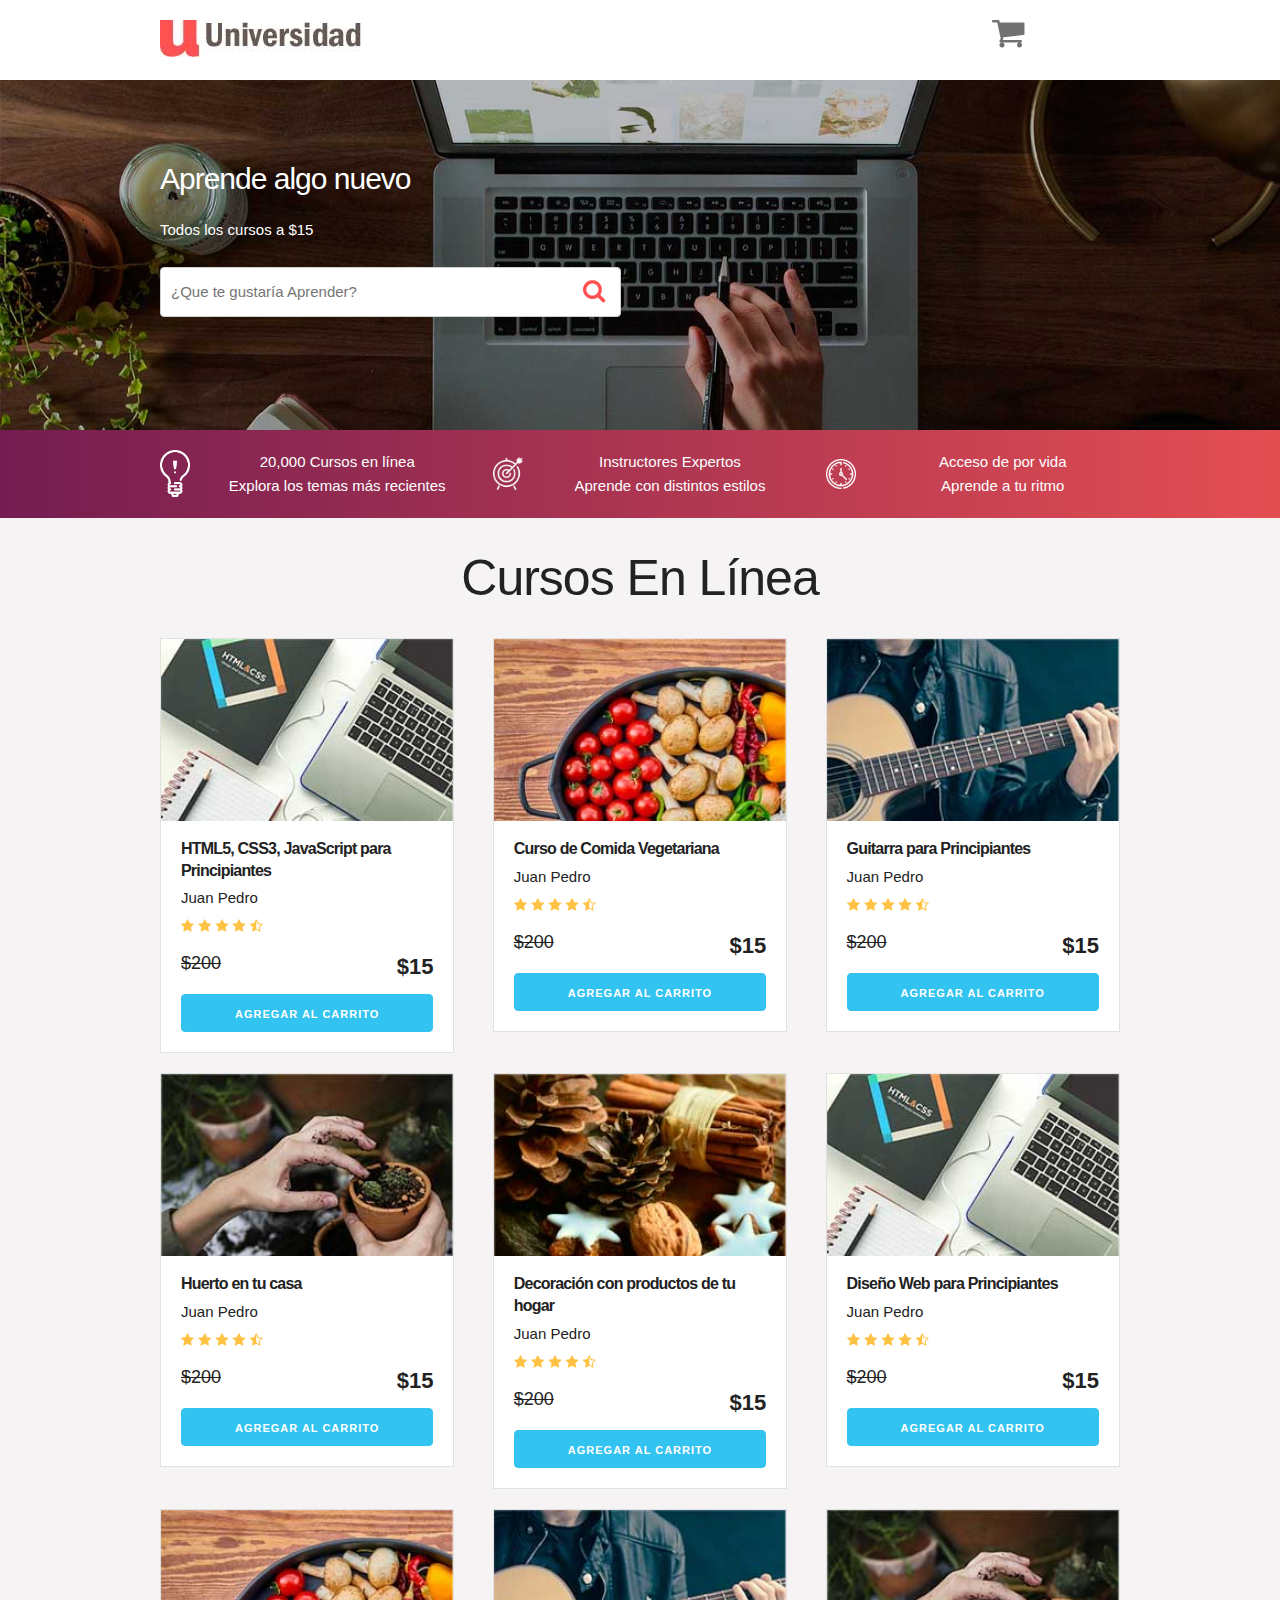
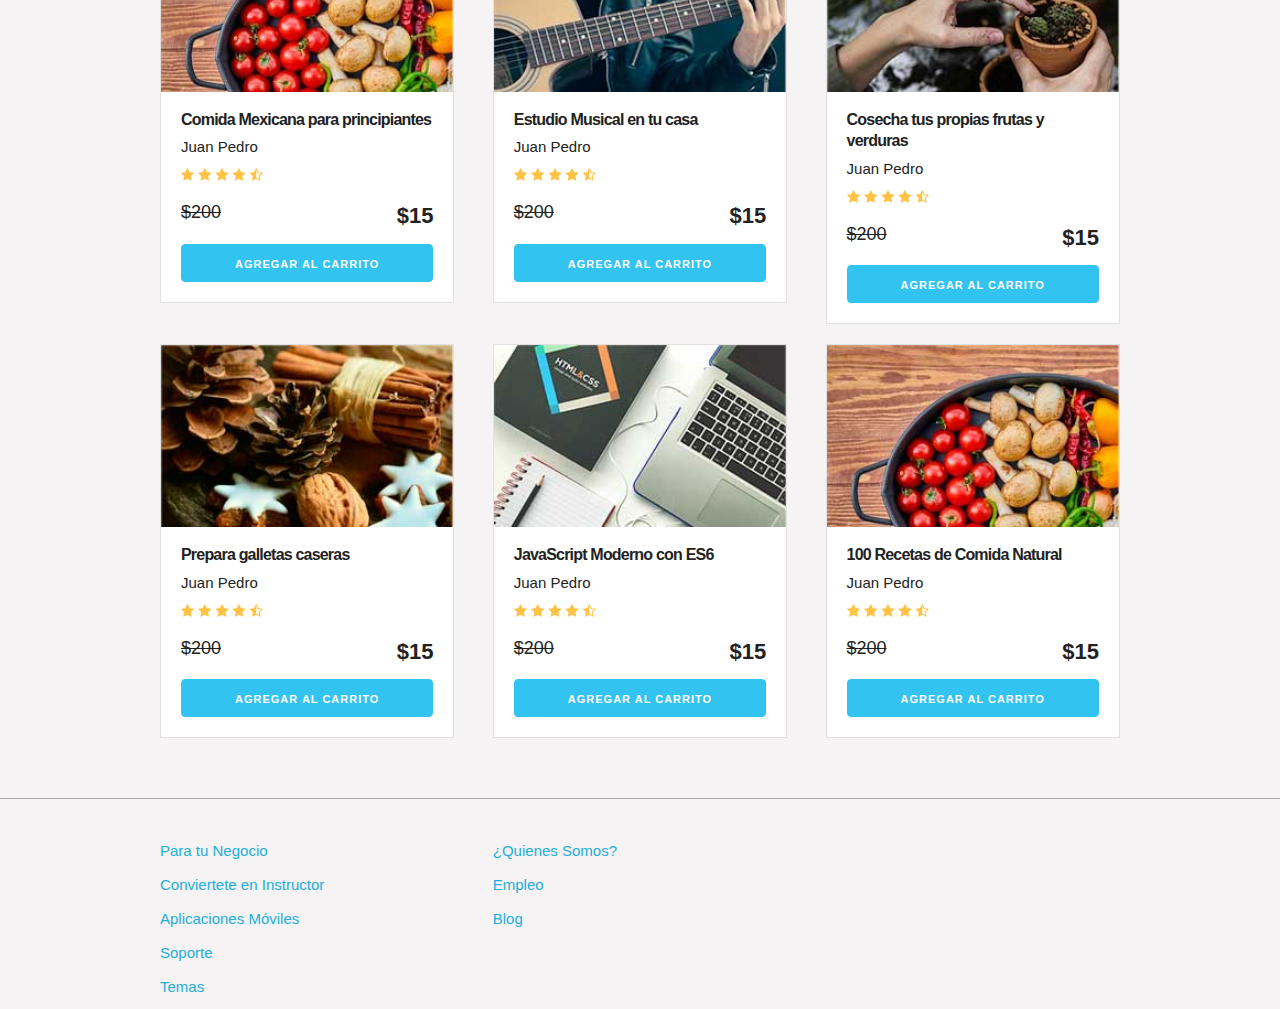
<file: 00_Practicas-Curso-Udemy/00_Proyecto-Carrito-de-Compras/index.html>
<!DOCTYPE html>
<html lang="en">
<head>
    <meta charset="UTF-8">
    <meta name="viewport" content="width=device-width, initial-scale=1.0">
    <meta http-equiv="X-UA-Compatible" content="ie=edge">
    <title>Carrito</title>
    <link rel="stylesheet" href="css/normalize.css">
    <link rel="stylesheet" href="css/skeleton.css">
    <link rel="stylesheet" href="css/custom.css">
</head>
<body>
    <header id="header" class="header">
    <div class="container">
        <div class="row">
            <div class="four columns">
                <img src="img/logo.jpg" id="logo">
            </div>
            <div class="two columns u-pull-right">
                <ul>
                    <li class="submenu">
                            <img src="img/cart.png" id="img-carrito">
                            <div id="carrito">
                                    
                                    <table id="lista-carrito" class="u-full-width">
                                        <thead>
                                            <tr>
                                                <th>Imagen</th>
                                                <th>Nombre</th>
                                                <th>Precio</th>
                                                <th>Cantidad</th>
                                                <th></th>
                                            </tr>
                                        </thead>
                                        <tbody></tbody>
                                    </table>

                                    <a href="#" id="vaciar-carrito" class="button u-full-width">Vaciar Carrito</a>
                            </div>
                    </li>
                </ul>
            </div>
        </div> 
    </div>
    </header>


    <div id="hero">
        <div class="container">
            <div class="row">
                    <div class="six columns">
                        <div class="contenido-hero">
                                <h2>Aprende algo nuevo</h2>
                                <p>Todos los cursos a $15</p>
                                <form action="#" id="busqueda" method="post" class="formulario">
                                    <input class="u-full-width" type="text" placeholder="¿Que te gustaría Aprender?" id="buscador">
                                    <input type="submit" id="submit-buscador" class="submit-buscador">
                                </form>
                        </div>
                    </div>
            </div> 
        </div>
    </div>

    <div class="barra">
        <div class="container">
            <div class="row">
                    <div class="four columns icono icono1">
                        <p>20,000 Cursos en línea <br>
                        Explora  los temas más recientes</p>
                    </div>
                    <div class="four columns icono icono2">
                        <p>Instructores Expertos <br>
                        Aprende con distintos estilos</p>
                    </div>
                    <div class="four columns icono icono3">
                        <p>Acceso de por vida <br>
                        Aprende a tu ritmo</p>
                    </div>
            </div>
        </div>

    </div>

    <div id="lista-cursos" class="container">
        <h1 id="encabezado" class="encabezado">Cursos En Línea</h1>
        <div class="row">
            <div class="four columns">
                <div class="card">
                    <img src="img/curso1.jpg" class="imagen-curso u-full-width">
                    <div class="info-card">
                        <h4>HTML5, CSS3, JavaScript para Principiantes</h4>
                        <p>Juan Pedro</p>
                        <img src="img/estrellas.png">
                        <p class="precio">$200  <span class="u-pull-right ">$15</span></p>
                        <a href="#" class="u-full-width button-primary button input agregar-carrito" data-id="1">Agregar Al Carrito</a>
                    </div>
                </div> <!--.card-->
            </div>
            <div class="four columns">
                    <div class="card">
                        <img src="img/curso2.jpg" class="imagen-curso u-full-width">
                        <div class="info-card">
                            <h4>Curso de Comida Vegetariana</h4>
                            <p>Juan Pedro</p>
                            <img src="img/estrellas.png">
                            <p class="precio">$200  <span class="u-pull-right ">$15</span></p>
                            <a href="#" class="u-full-width button-primary button input agregar-carrito" data-id="2">Agregar Al Carrito</a>
                        </div>
                    </div>
            </div>
            <div class="four columns">
                    <div class="card">
                        <img src="img/curso3.jpg" class="imagen-curso u-full-width">
                        <div class="info-card">
                            <h4>Guitarra para Principiantes</h4>
                            <p>Juan Pedro</p>
                            <img src="img/estrellas.png">
                            <p class="precio">$200  <span class="u-pull-right ">$15</span></p>
                            <a href="#" class="u-full-width button-primary button input agregar-carrito" data-id="3">Agregar Al Carrito</a>
                        </div>
                    </div> <!--.card-->
            </div>

        </div> <!--.row-->
        <div class="row">
            <div class="four columns">
                <div class="card">
                    <img src="img/curso4.jpg" class="imagen-curso u-full-width">
                    <div class="info-card">
                        <h4>Huerto en tu casa</h4>
                        <p>Juan Pedro</p>
                        <img src="img/estrellas.png">
                        <p class="precio">$200  <span class="u-pull-right ">$15</span></p>
                        <a href="#" class="u-full-width button-primary button input agregar-carrito" data-id="4">Agregar Al Carrito</a>
                    </div>
                </div> <!--.card-->
            </div>
            <div class="four columns">
                    <div class="card">
                        <img src="img/curso5.jpg" class="imagen-curso u-full-width">
                        <div class="info-card">
                            <h4>Decoración con productos de tu hogar</h4>
                            <p>Juan Pedro</p>
                            <img src="img/estrellas.png">
                            <p class="precio">$200  <span class="u-pull-right ">$15</span></p>
                            <a href="#" class="u-full-width button-primary button input agregar-carrito" data-id="5">Agregar Al Carrito</a>
                        </div>
                    </div> <!--.card-->
            </div>
            <div class="four columns">
                    <div class="card">
                        <img src="img/curso1.jpg" class="imagen-curso u-full-width">
                        <div class="info-card">
                            <h4>Diseño Web para Principiantes</h4>
                            <p>Juan Pedro</p>
                            <img src="img/estrellas.png">
                            <p class="precio">$200  <span class="u-pull-right ">$15</span></p>
                            <a href="#" class="u-full-width button-primary button input agregar-carrito" data-id="6">Agregar Al Carrito</a>
                        </div>
                    </div> <!--.card-->
            </div>
        </div> <!--.row-->
        <div class="row">
            <div class="four columns">
                <div class="card">
                    <img src="img/curso2.jpg" class="imagen-curso u-full-width">
                    <div class="info-card">
                        <h4>Comida Mexicana para principiantes</h4>
                        <p>Juan Pedro</p>
                        <img src="img/estrellas.png">
                        <p class="precio">$200  <span class="u-pull-right ">$15</span></p>
                        <a href="#" class="u-full-width button-primary button input agregar-carrito" data-id="7">Agregar Al Carrito</a>
                    </div>
                </div> <!--.card-->
            </div>
            <div class="four columns">
                    <div class="card">
                        <img src="img/curso3.jpg" class="imagen-curso u-full-width">
                        <div class="info-card">
                            <h4>Estudio Musical en tu casa</h4>
                            <p>Juan Pedro</p>
                            <img src="img/estrellas.png">
                            <p class="precio">$200  <span class="u-pull-right ">$15</span></p>
                            <a href="#" class="u-full-width button-primary button input agregar-carrito" data-id="8">Agregar Al Carrito</a>
                        </div>
                    </div> <!--.card-->
            </div>
            <div class="four columns">
                    <div class="card">
                        <img src="img/curso4.jpg" class="imagen-curso u-full-width">
                        <div class="info-card">
                            <h4>Cosecha tus propias frutas y verduras</h4>
                            <p>Juan Pedro</p>
                            <img src="img/estrellas.png">
                            <p class="precio">$200  <span class="u-pull-right ">$15</span></p>
                            <a href="#" class="u-full-width button-primary button input agregar-carrito" data-id="9">Agregar Al Carrito</a>
                        </div>
                    </div> <!--.card-->
            </div>
        </div> <!--.row-->
        <div class="row">
                <div class="four columns">
                    <div class="card">
                        <img src="img/curso5.jpg" class="imagen-curso u-full-width">
                        <div class="info-card">
                            <h4>Prepara galletas caseras</h4>
                            <p>Juan Pedro</p>
                            <img src="img/estrellas.png">
                            <p class="precio">$200  <span class="u-pull-right ">$15</span></p>
                            <a href="#" class="u-full-width button-primary button input agregar-carrito" data-id="10">Agregar Al Carrito</a>
                        </div>
                    </div> <!--.card-->
                </div>
                <div class="four columns">
                        <div class="card">
                            <img src="img/curso1.jpg" class="imagen-curso u-full-width">
                            <div class="info-card">
                                <h4>JavaScript Moderno con ES6</h4>
                                <p>Juan Pedro</p>
                                <img src="img/estrellas.png">
                                <p class="precio">$200  <span class="u-pull-right ">$15</span></p>
                                <a href="#" class="u-full-width button-primary button input agregar-carrito" data-id="11">Agregar Al Carrito</a>
                            </div>
                        </div> <!--.card-->
                </div>
                <div class="four columns">
                        <div class="card">
                            <img src="img/curso2.jpg" class="imagen-curso u-full-width">
                            <div class="info-card">
                                <h4>100 Recetas de Comida Natural</h4>
                                <p>Juan Pedro</p>
                                <img src="img/estrellas.png">
                                <p class="precio">$200  <span class="u-pull-right ">$15</span></p>
                                <a href="#" class="u-full-width button-primary button input agregar-carrito" data-id="12">Agregar Al Carrito</a>
                            </div>
                        </div> <!--.card-->
                </div>
            </div> <!--.row-->
    </div>  

    <footer id="footer" class="footer">
        <div class="container">
            <div class="row">
                    <div class="four columns">
                            <nav id="principal" class="menu">
                                <a class="enlace" href="#">Para tu Negocio</a>
                                <a class="enlace" href="#">Conviertete en Instructor</a>
                                <a class="enlace" href="#">Aplicaciones Móviles</a>
                                <a class="enlace" href="#">Soporte</a>
                                <a class="enlace" href="#">Temas</a>
                            </nav>
                    </div>
                    <div class="four columns">
                            <nav id="secundaria" class="menu">
                                <a class="enlace" href="#">¿Quienes Somos?</a>
                                <a class="enlace" href="#">Empleo</a>
                                <a class="enlace" href="#">Blog</a>
                            </nav>
                    </div>
            </div>
        </div>
    </footer>

    <script src="js/app.js"></script>

</body>
</html>
</file>
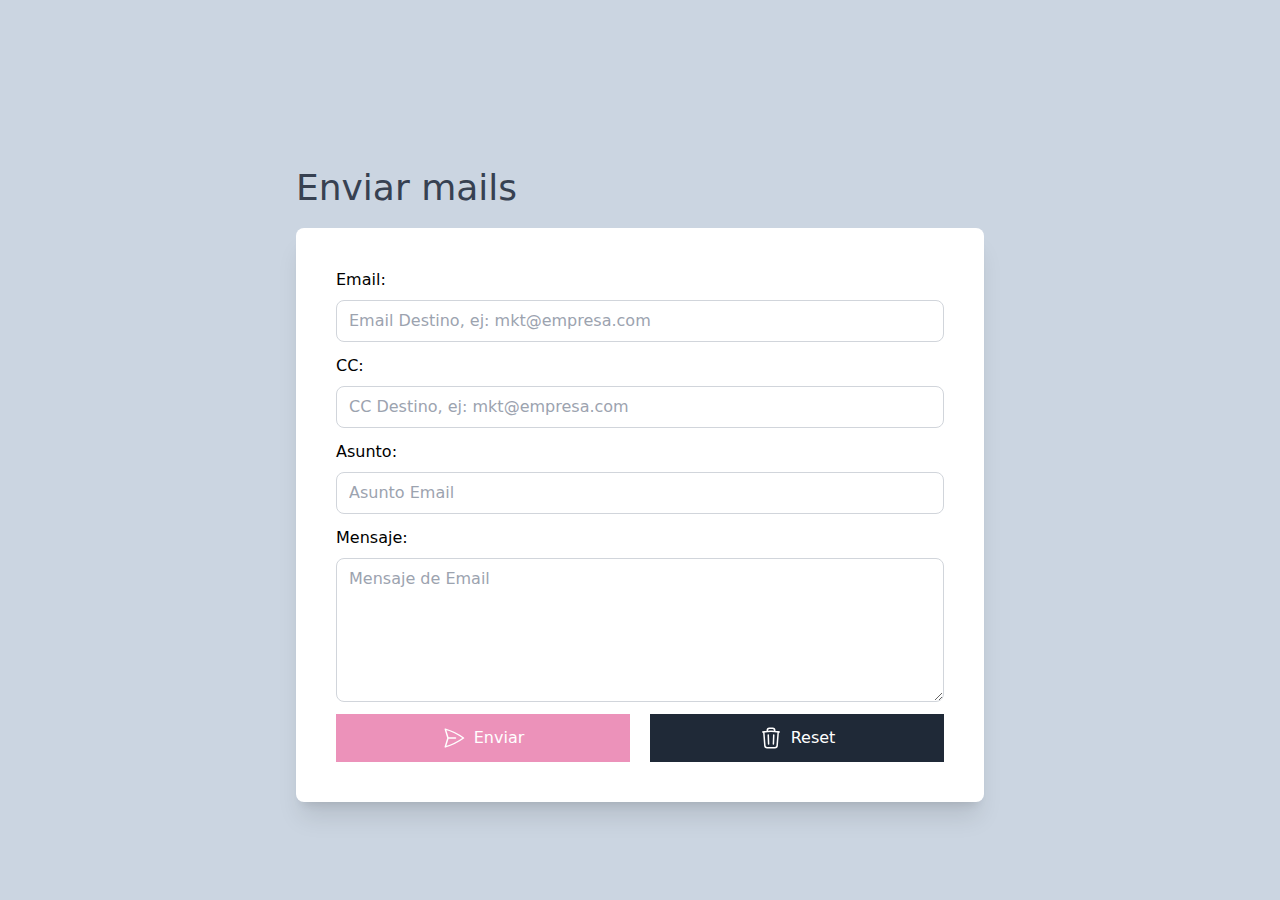
<file: 00_Practicas-Curso-Udemy/01_Proyecto-Simulador-Envio-Emails/index.html>
<!DOCTYPE html>
<html lang="en">
<head>
    <meta charset="UTF-8">
    <meta http-equiv="X-UA-Compatible" content="IE=edge">
    <meta name="viewport" content="width=device-width, initial-scale=1.0">
    <title>Envio de Emails</title>
    <link rel="stylesheet" href="dist/app.css">
    <link rel="stylesheet" href="dist/spinner.css">
</head>
<body class="min-h-screen bg-slate-300">
    <div class="max-w-3xl mx-auto p-10">
        <h1 class="text-4xl text-gray-700 pt-32">Enviar mails</h1>
        <div class="bg-white rounded-lg shadow-xl p-10 mt-5">
            <form id="formulario" class="space-y-3">
                <div class="flex flex-col space-y-2">
                    <label for="email" class="font-regular font-medium">Email:</label>
                    <input id="email" type="email" name="email" placeholder="Email Destino, ej: mkt@empresa.com" class="border border-gray-300 px-3 py-2 rounded-lg"  />
                </div>

                <div class="flex flex-col space-y-2">
                    <label for="email" class="font-regular font-medium">CC:</label>
                    <input id="cc" type="email" name="cc" placeholder="CC Destino, ej: mkt@empresa.com" class="border border-gray-300 px-3 py-2 rounded-lg"  />
                </div>

                <div class="flex flex-col space-y-2">
                    <label for="asunto" class="font-regular font-medium">Asunto:</label>
                    <input id="asunto" type="text" name="asunto" placeholder="Asunto Email" class="border border-gray-300 px-3 py-2 rounded-lg" />
                </div>

                <div class="flex flex-col space-y-2">
                    <label for="mensaje" class="font-regular font-medium">Mensaje:</label>
                    <textarea id="mensaje" type="text" name="mensaje" placeholder="Mensaje de Email" class="border border-gray-300 px-3 py-2 rounded-lg h-36"></textarea>
                </div>

                <div id="botones" class="flex gap-5">
                    <button 
                        type="submit"
                        class="flex-1 bg-pink-600 text-white flex justify-center gap-2 items-center p-3 opacity-50"
                        disabled
                    >
                        <svg xmlns="http://www.w3.org/2000/svg" fill="none" viewBox="0 0 24 24" stroke-width="1.5" stroke="currentColor" class="w-6 h-6">
                            <path stroke-linecap="round" stroke-linejoin="round" d="M6 12L3.269 3.126A59.768 59.768 0 0121.485 12 59.77 59.77 0 013.27 20.876L5.999 12zm0 0h7.5" />
                        </svg>
                        Enviar
                    </button>

                    <button 
                        class="flex-1 bg-gray-800 text-white flex justify-center gap-2 items-center p-3"
                        type="reset"
                    >
                        <svg xmlns="http://www.w3.org/2000/svg" fill="none" viewBox="0 0 24 24" stroke-width="1.5" stroke="currentColor" class="w-6 h-6">
                            <path stroke-linecap="round" stroke-linejoin="round" d="M14.74 9l-.346 9m-4.788 0L9.26 9m9.968-3.21c.342.052.682.107 1.022.166m-1.022-.165L18.16 19.673a2.25 2.25 0 01-2.244 2.077H8.084a2.25 2.25 0 01-2.244-2.077L4.772 5.79m14.456 0a48.108 48.108 0 00-3.478-.397m-12 .562c.34-.059.68-.114 1.022-.165m0 0a48.11 48.11 0 013.478-.397m7.5 0v-.916c0-1.18-.91-2.164-2.09-2.201a51.964 51.964 0 00-3.32 0c-1.18.037-2.09 1.022-2.09 2.201v.916m7.5 0a48.667 48.667 0 00-7.5 0" />
                        </svg>
                        Reset
                    </button>
                </div>           
            </form>

            <div id="spinner" class="hidden justify-center mt-10">
                <div class="sk-chase">
                    <div class="sk-chase-dot"></div>
                    <div class="sk-chase-dot"></div>
                    <div class="sk-chase-dot"></div>
                    <div class="sk-chase-dot"></div>
                    <div class="sk-chase-dot"></div>
                    <div class="sk-chase-dot"></div>
                </div>
            </div>


        </div>
    </div>



    <script src="js/app.js"></script>
</body>
</html>
</file>
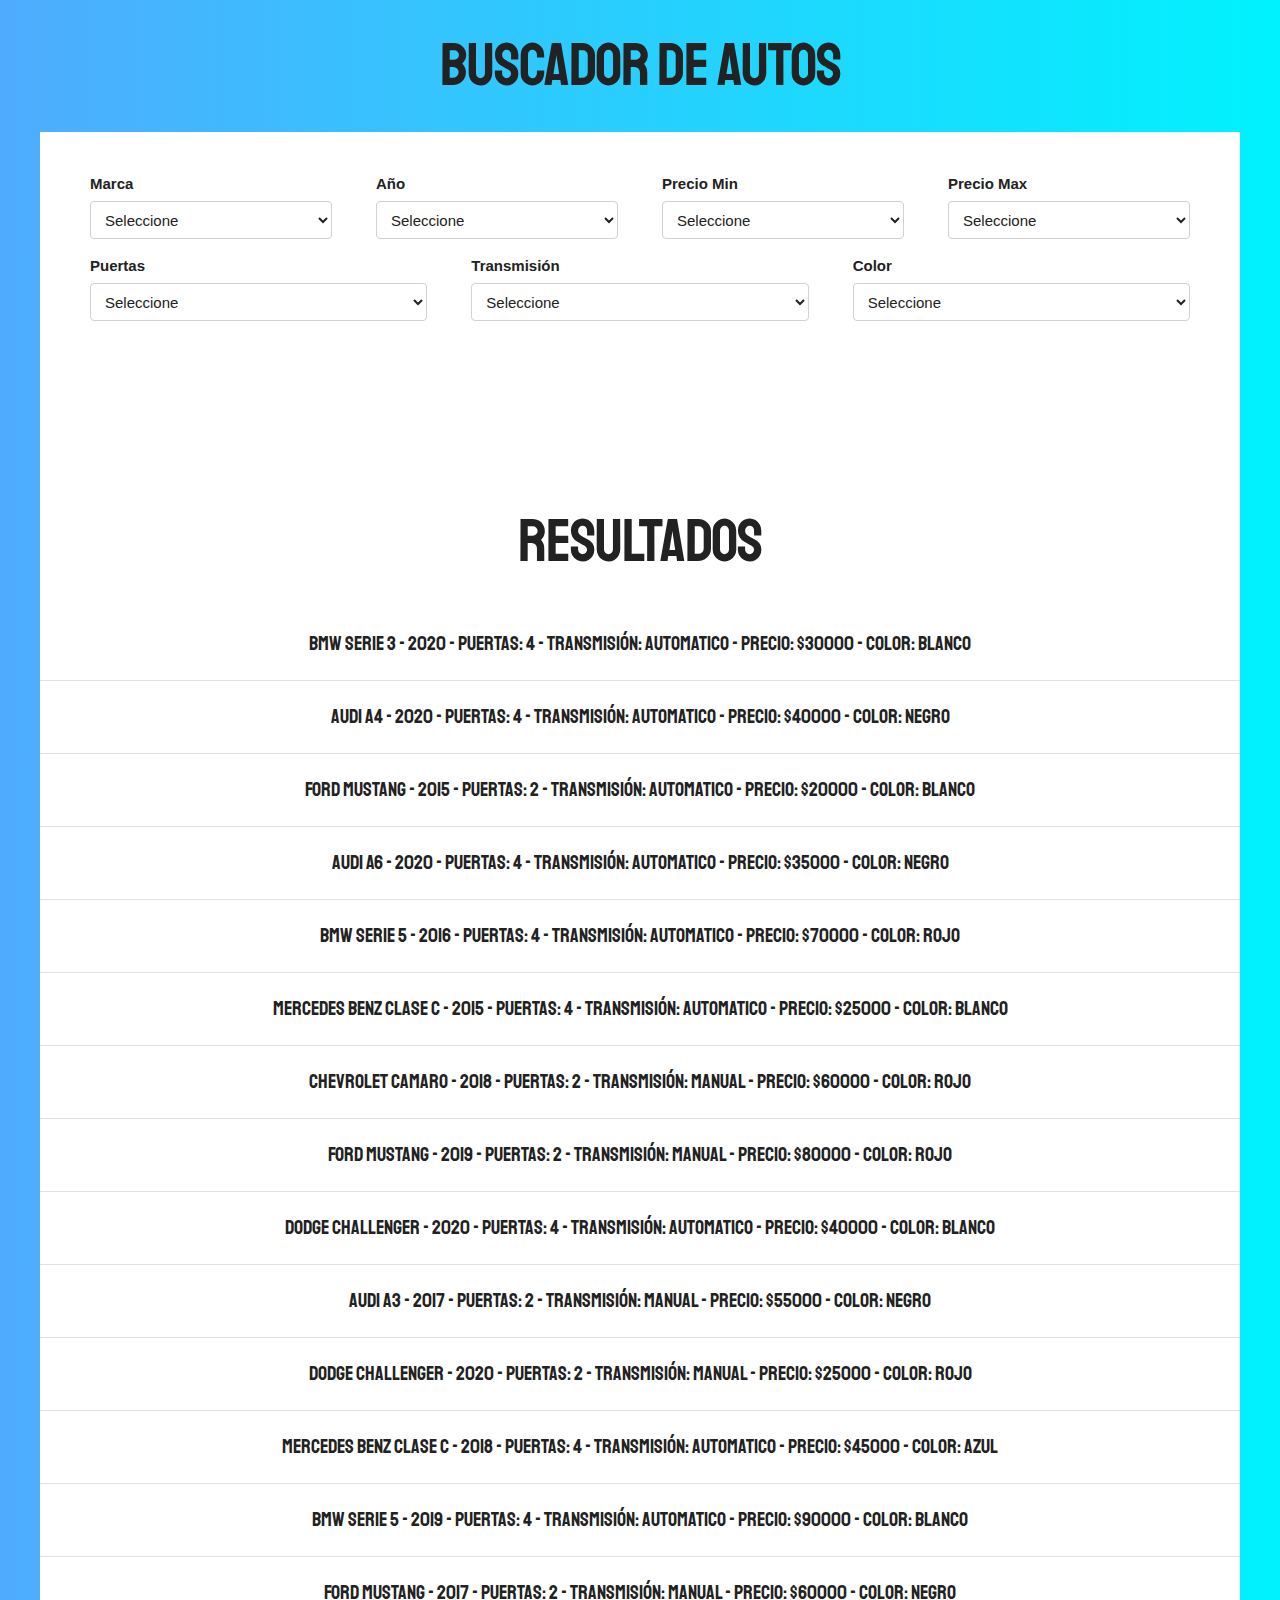
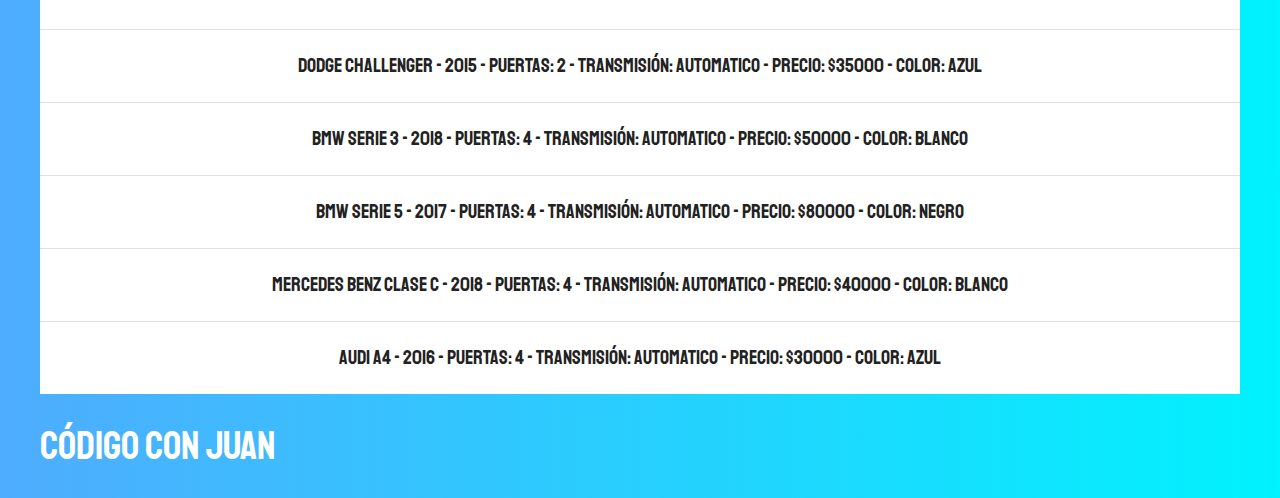
<file: 00_Practicas-Curso-Udemy/02_Proyecto-Filtrar-Buscar/index.html>
<!DOCTYPE html>
<html lang="en">
<head>
    <meta charset="UTF-8">
    <meta name="viewport" content="width=device-width, initial-scale=1.0">
    <meta http-equiv="X-UA-Compatible" content="ie=edge">
    <title>Buscador múltiples campos - JS Moderno </title>
    <link href="https://fonts.googleapis.com/css?family=Staatliches" rel="stylesheet">  
    <link rel="stylesheet" href="css/normalize.css">
    <link rel="stylesheet" href="css/skeleton.css">
    <link rel="stylesheet" href="css/app.css">
</head>
<body>

    <h1>Buscador de Autos</h1>

    <div class="contenedor">

        

        <form id="buscador">
            <div class="row">
                <div class="three columns">
                    <label for="marca">Marca</label>
                    <select class="u-full-width" id="marca">
                        <option value="">Seleccione</option>
                        <option value="Audi">Audi</option>
                        <option value="BMW">BMW</option>
                        <option value="Mercedes Benz">Mercedes Benz</option>
                        <option value="Chevrolet">Chevrolet</option>
                        <option value="Ford">Ford</option>
                        <option value="Dodge">Dodge</option>
                    </select>
                </div>
                <div class="three columns">
                    <label for="year">Año</label>
                    <select class="u-full-width" id="year">
                        <option value="">Seleccione</option>
                    </select>
                </div>
                <div class="three columns">
                    <label for="minimo">Precio Min</label>
                    <select class="u-full-width" id="minimo">
                            <option value="">Seleccione</option>
                            <option value="20000">20,000</option>
                            <option value="30000">30,000</option>
                            <option value="40000">40,000</option>
                            <option value="50000">50,000</option>
                            <option value="60000">60,000</option>
                            <option value="70000">70,000</option>
                            <option value="80000">80,000</option>
                            <option value="90000">90,000</option>
                    </select>
                </div>
                <div class="three columns">
                    <label for="maximo">Precio Max</label>
                    <select class="u-full-width" id="maximo">
                            <option value="">Seleccione</option>
                            <option value="20000">20,000</option>
                            <option value="30000">30,000</option>
                            <option value="40000">40,000</option>
                            <option value="50000">50,000</option>
                            <option value="60000">60,000</option>
                            <option value="70000">70,000</option>
                            <option value="80000">80,000</option>
                            <option value="90000">90,000</option>
                    </select>
                </div>
                <div class="row">
                    <div class="four columns">
                        <label for="puertas">Puertas</label>
                        <select class="u-full-width" id="puertas">
                                <option value="">Seleccione</option>
                                <option value="2">2</option>
                                <option value="4">4</option>
                        </select>
                    </div>
                    <div class="four columns">
                        <label for="transmision">Transmisión</label>
                        <select class="u-full-width" id="transmision">
                                <option value="">Seleccione</option>
                                <option value="automatico">Automática</option>
                                <option value="manual">Manual</option>
                        </select>
                    </div>
                    <div class="four columns">
                        <label for="color">Color</label>
                        <select class="u-full-width" id="color">
                                <option value="">Seleccione</option>
                                <option value="Negro">Negro</option>
                                <option value="Azul">Azul</option>
                                <option value="Blanco">Blanco</option>
                                <option value="Rojo">Rojo</option>
                        </select>
                    </div>
                </div>
            </div>
        </form>


        <h1>Resultados</h1>
        <div id="resultado"></div>
    </div>

    <a class="sitio-web" href="https://www.codigoconjuan.com" rel="nofollow noopener noreferrer" >Código Con Juan</a>

    <script src="js/db.js"></script>
    <script src="js/app.js"></script>
    
</body>
</html>
</file>
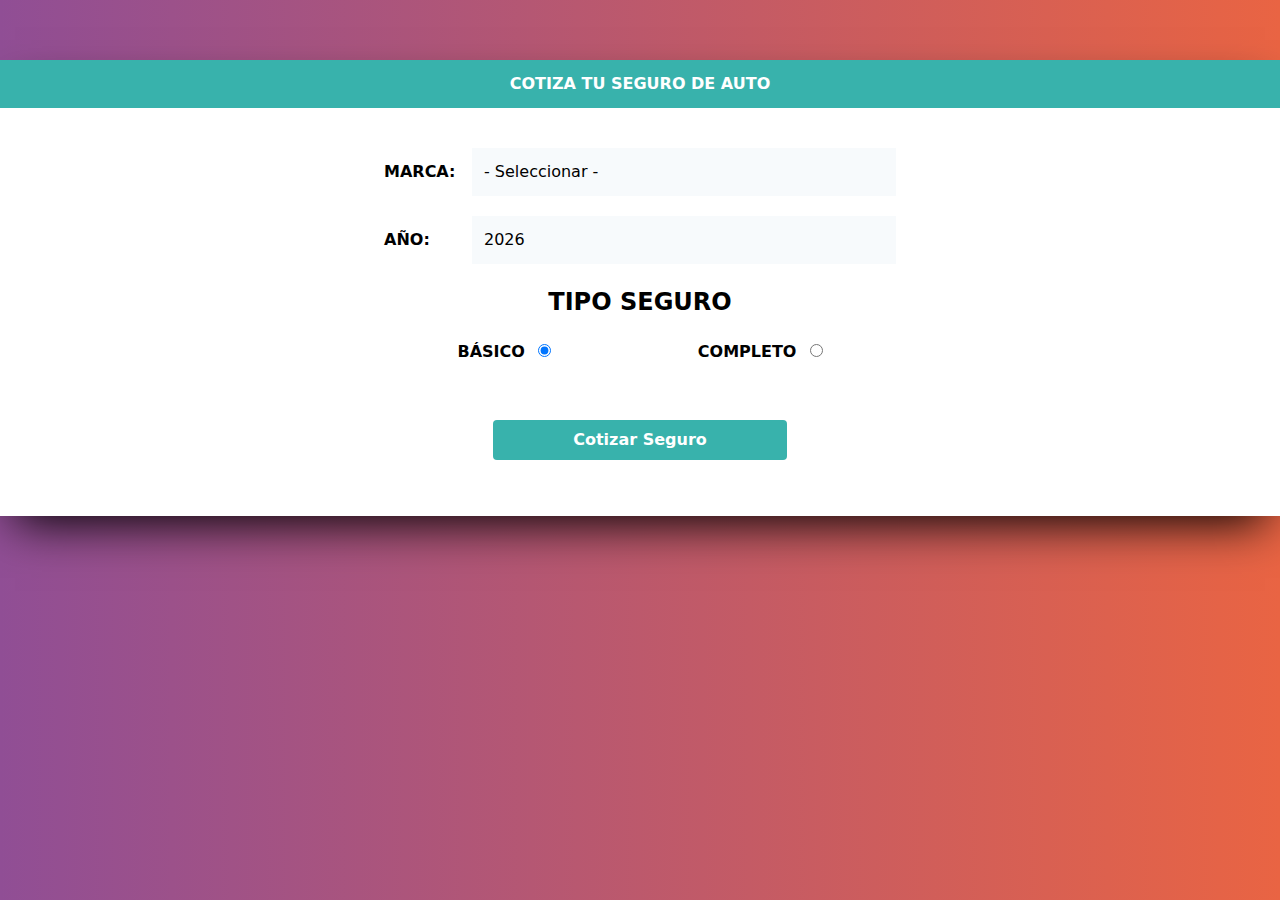
<file: 00_Practicas-Curso-Udemy/03_Proyecto-Cotizador-con-Prototypes/index.html>
<!DOCTYPE html>
<html lang="en">
  <head>
    <!-- Required meta tags -->
    <meta charset="utf-8">
    <meta name="viewport" content="width=device-width, initial-scale=1, shrink-to-fit=no">

    <link rel="stylesheet" href="css/tailwind.css">
    <link rel="stylesheet" href="css/custom.css">
  </head>
  <body>
<div class="container mx-auto">
      <div id="contenido" class="pb-10">
            <header class="bg-teal-500 text-white py-3 font-bold uppercase">
                <h1 class="text-center">Cotiza tu seguro de Auto</h1>
            </header>
                <form class="mt-10 max-w-lg mx-auto" action="#" id="cotizar-seguro">
                        <div class="flex items-center mb-5">
                            <label 
                              class="font-bold  uppercase mr-2 w-20"
                              for="marca"
                            >Marca:</label>
                            <select class="flex-1 bg-gray-100 p-3 appearance-none" id="marca">
                                <option value="">- Seleccionar -</option>
                                <option value="1">Americano</option>
                                <option value="2">Asiatico</option>
                                <option value="3">Europeo</option>
                            </select>
                        </div>
                        <div class="flex items-center mb-5">
                              <label 
                                class="font-bold  uppercase mr-2 w-20"
                                for="year"
                              >Año:</label>
                              <select  class="flex-1 bg-gray-100 p-3 appearance-none" id="year"></select>
                        </div>
                        <fieldset>
                              <legend  class="font-bold  uppercase text-2xl text-center w-full">Tipo Seguro</legend>

                              <div class="flex justify-around mt-5">
                                  <div>
                                      <label class="font-bold  uppercase mr-2">Básico</label>
                                          <input type="radio" name="tipo" value="basico" checked>
                                      </label>
                                  </div>
                                  <div>
                                      <label class="font-bold  uppercase mr-2">Completo</label>
                                          <input type="radio" name="tipo" value="completo">
                                      </label>
                                  </div>
                              </div>
                      </fieldset>

                  <div id="cargando" class="hidden">
                        <div class="spinner">
                          <div class="rect1"></div>
                          <div class="rect2"></div>
                          <div class="rect3"></div>
                          <div class="rect4"></div>
                          <div class="rect5"></div>
                      </div>
                  </div>
                  
                  <div id="resultado"></div>
                  <div class="flex  justify-center py-4">
                      <button 
                        type="submit" 
                        class="mx-auto bg-teal-500 hover:bg-teal-700 text-white font-bold py-2 px-20 rounded"
                        >Cotizar Seguro
                    </button>
                  </div>
 
                </form> 
      </div> <!--#contenido-->
</div>

  <script src="js/app.js"></script>
  </body>
</html>
</file>
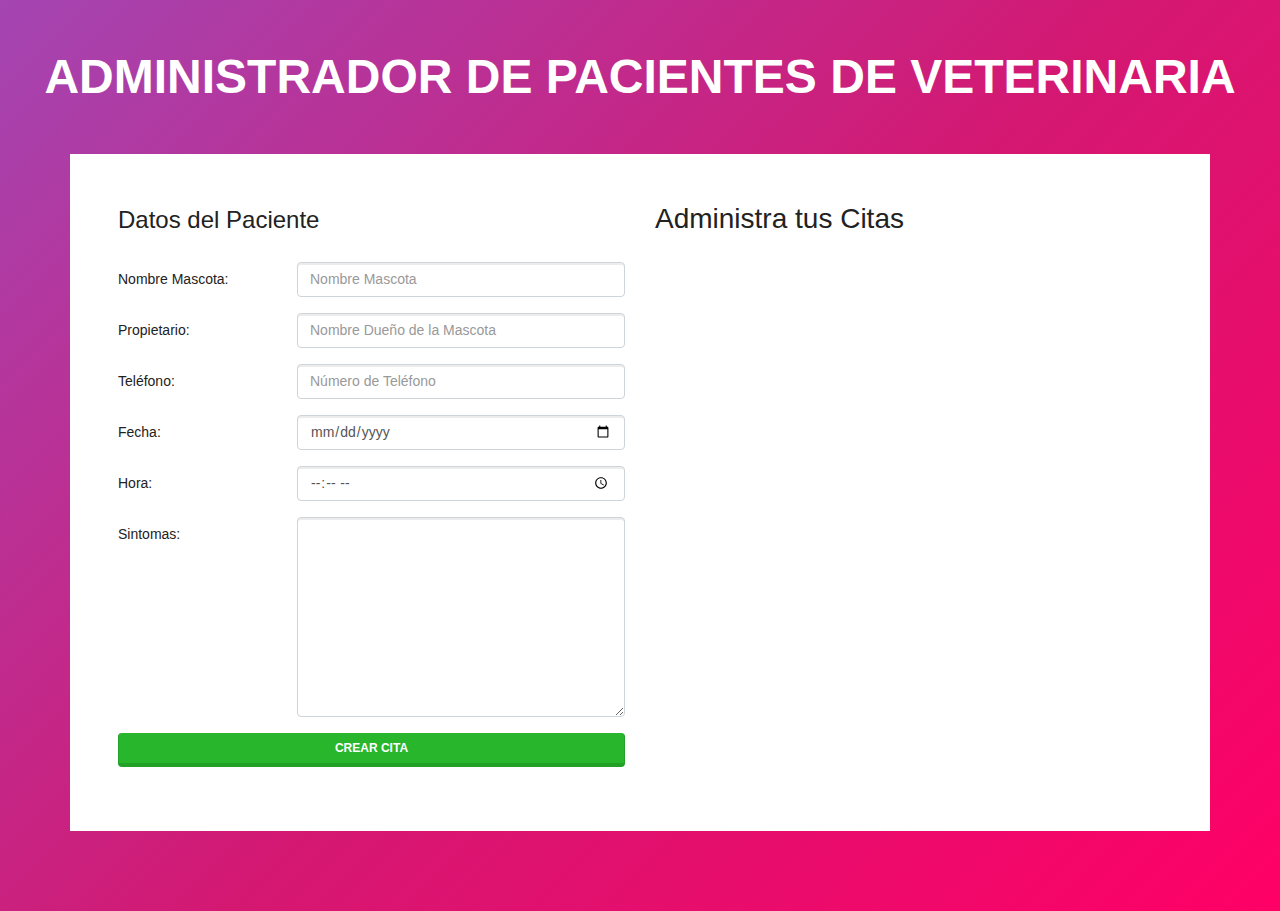
<file: 00_Practicas-Curso-Udemy/05_Proyecto-Administrar-Citas/index.html>
<!DOCTYPE html>
<html lang="en">
<head>
    <meta charset="UTF-8">
    <meta name="viewport" content="width=device-width, initial-scale=1.0">
    <meta http-equiv="X-UA-Compatible" content="ie=edge">
    <title>Administrador de Pacientes</title>
    <link rel="stylesheet" href="css/bootstrap.css">
    <link rel="stylesheet" href="css/styles.css">
</head>
<body>
    <h2 class="text-center my-5 titulo">Administrador de Pacientes de Veterinaria</h2>
    <div class="container mt-5 p-5">
        <div id="contenido" class="row">
            
            <div class="col-md-6 agregar-cita">
                <form id="nueva-cita">
                    <legend class="mb-4">Datos del Paciente</legend>
                    <div class="form-group row">
                        <label class="col-sm-4 col-lg-4 col-form-label">Nombre Mascota:</label>
                        <div class="col-sm-8 col-lg-8">
                            <input type="text" id="mascota" name="mascota" class="form-control" placeholder="Nombre Mascota">
                        </div>
                    </div>
                    <div class="form-group row">
                        <label class="col-sm-4 col-lg-4 col-form-label">Propietario:</label>
                        <div class="col-sm-8 col-lg-8">
                            <input type="text" id="propietario" name="propietario" class="form-control"  placeholder="Nombre Dueño de la Mascota">
                        </div>
                    </div>
                    <div class="form-group row">
                        <label class="col-sm-4 col-lg-4 col-form-label">Teléfono:</label>
                        <div class="col-sm-8 col-lg-8">
                            <input type="tel" id="telefono" name="telefono" class="form-control"  placeholder="Número de Teléfono">
                        </div>
                    </div>
                    <div class="form-group row">
                        <label class="col-sm-4 col-lg-4 col-form-label">Fecha:</label>
                        <div class="col-sm-8 col-lg-8">
                            <input type="date" id="fecha" name="fecha" class="form-control">
                        </div>
                    </div>

                    <div class="form-group row">
                        <label class="col-sm-4 col-lg-4 col-form-label">Hora:</label>
                        <div class="col-sm-8 col-lg-8">
                            <input type="time" id="hora" name="hora" class="form-control">
                        </div>
                    </div>

                    <div class="form-group row">
                        <label class="col-sm-4 col-lg-4 col-form-label">Sintomas:</label>
                        <div class="col-sm-8 col-lg-8">
                            <textarea id="sintomas" name="sintomas" class="form-control"></textarea>
                        </div>
                    </div>
                    <div class="form-group">
                            <button type="submit" class="btn btn-success w-100 d-block">Crear Cita</button>
                    </div>
                </form>
            </div>
            <div class="col-md-6">
                <h2 id="administra" class="mb-4">Administra tus Citas</h2>
                <ul id="citas" class="list-group lista-citas"></ul>
            </div>
        </div> <!--.row-->
    </div><!--.container-->

    <script src="js/app.js"></script>

</body>
</html>
</file>
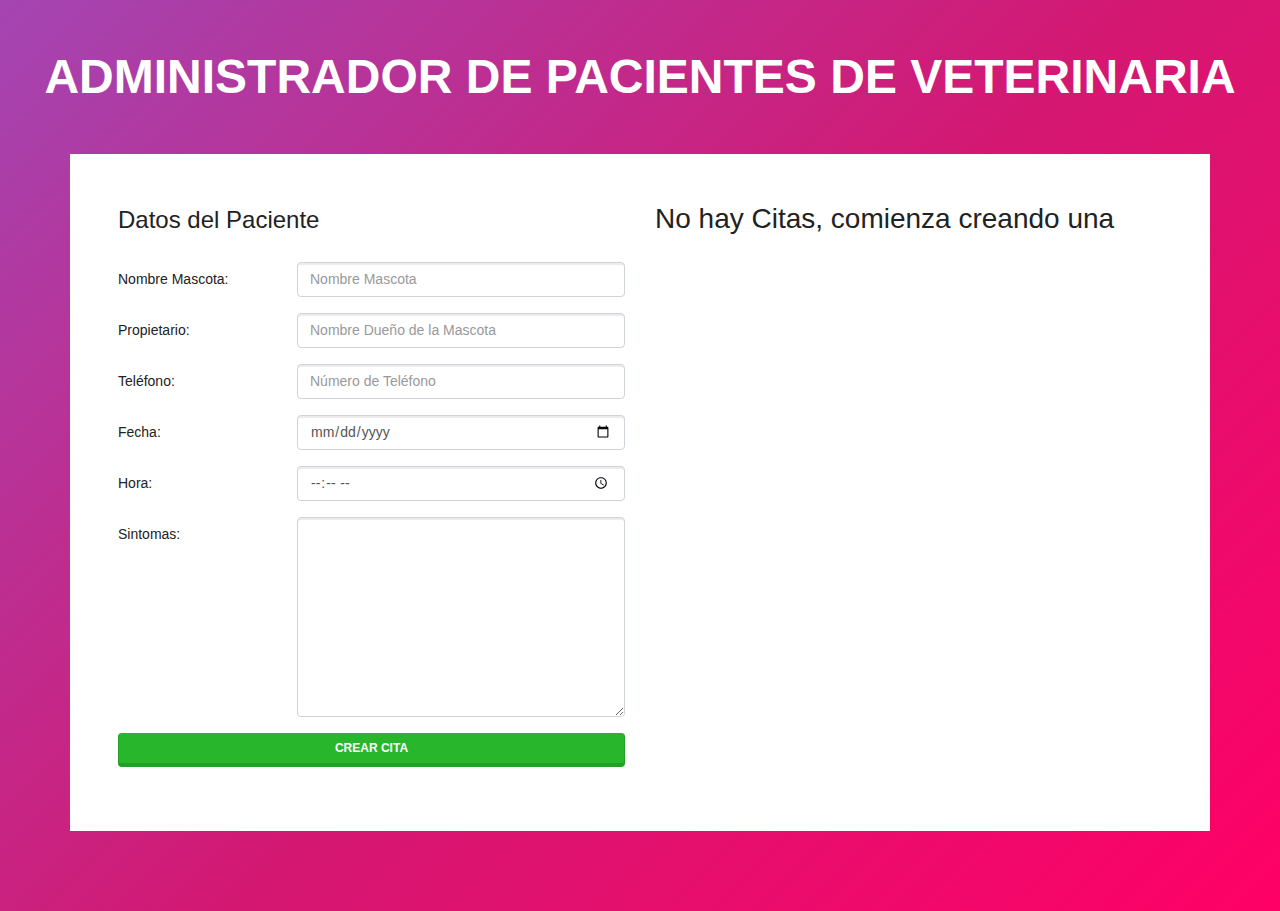
<file: 00_Practicas-Curso-Udemy/06_Proyecto-Administrar-Citas-IndexDB/index.html>
<!DOCTYPE html>
<html lang="en">
<head>
    <meta charset="UTF-8">
    <meta name="viewport" content="width=device-width, initial-scale=1.0">
    <meta http-equiv="X-UA-Compatible" content="ie=edge">
    <title>Administrador de Pacientes - IndexedDB</title>
    <link rel="stylesheet" href="css/bootstrap.css">
    <link rel="stylesheet" href="css/styles.css">
</head>
<body>
    <h2 class="text-center my-5 titulo">Administrador de Pacientes de Veterinaria</h2>
    <div class="container mt-5 p-5">
        <div id="contenido" class="row">
            <div class="col-md-6 agregar-cita">
                <form id="nueva-cita">
                    <legend class="mb-4">Datos del Paciente</legend>
                    <div class="form-group row">
                        <label class="col-sm-4 col-lg-4 col-form-label">Nombre Mascota:</label>
                        <div class="col-sm-8 col-lg-8">
                            <input type="text" id="mascota" name="mascota" class="form-control" placeholder="Nombre Mascota">
                        </div>
                    </div>
                    <div class="form-group row">
                        <label class="col-sm-4 col-lg-4 col-form-label">Propietario:</label>
                        <div class="col-sm-8 col-lg-8">
                            <input type="text" id="propietario" name="propietario" class="form-control"  placeholder="Nombre Dueño de la Mascota">
                        </div>
                    </div>
                    <div class="form-group row">
                        <label class="col-sm-4 col-lg-4 col-form-label">Teléfono:</label>
                        <div class="col-sm-8 col-lg-8">
                            <input type="tel" id="telefono" name="telefono" class="form-control"  placeholder="Número de Teléfono">
                        </div>
                    </div>
                    <div class="form-group row">
                        <label class="col-sm-4 col-lg-4 col-form-label">Fecha:</label>
                        <div class="col-sm-8 col-lg-8">
                            <input type="date" id="fecha" name="fecha" class="form-control">
                        </div>
                    </div>

                    <div class="form-group row">
                        <label class="col-sm-4 col-lg-4 col-form-label">Hora:</label>
                        <div class="col-sm-8 col-lg-8">
                            <input type="time" id="hora" name="hora" class="form-control">
                        </div>
                    </div>

                    <div class="form-group row">
                        <label class="col-sm-4 col-lg-4 col-form-label">Sintomas:</label>
                        <div class="col-sm-8 col-lg-8">
                            <textarea id="sintomas" name="sintomas" class="form-control"></textarea>
                        </div>
                    </div>
                    <div class="form-group">
                            <button type="submit" class="btn btn-success w-100 d-block">Crear Cita</button>
                    </div>
                </form>
            </div>
            <div class="col-md-6">
                <h2 id="administra" class="mb-4">Administra tus Citas</h2>
                <ul id="citas" class="list-group lista-citas"></ul>
            </div>
        </div> <!--.row-->
    </div><!--.container-->

    <script src="js/app.js"></script>

</body>
</html>
</file>
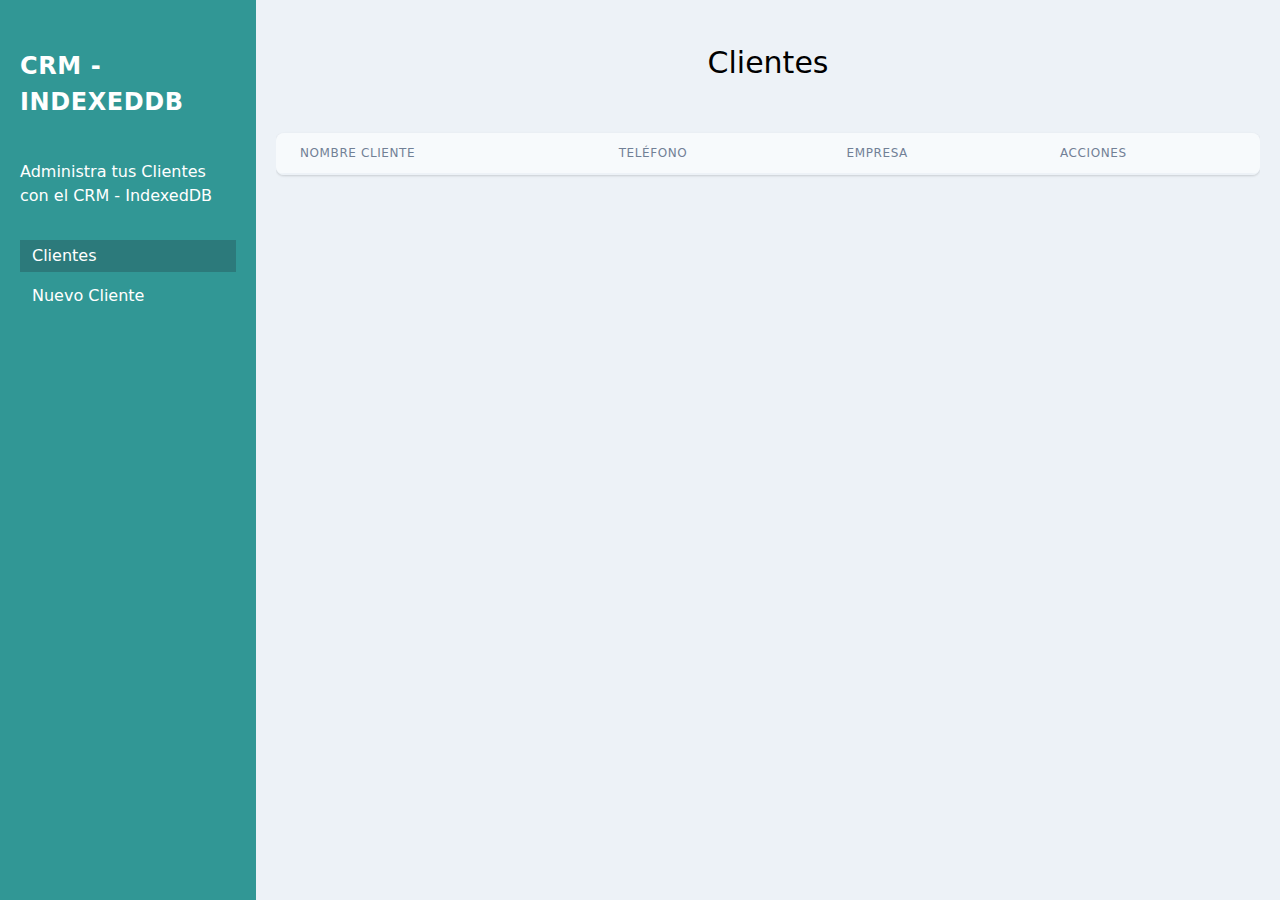
<file: 00_Practicas-Curso-Udemy/07_Proyecto-Administrar-Clientes-IndexDB/index.html>
<!DOCTYPE html>
<html lang="en">
<head>
    <meta charset="UTF-8">
    <meta name="viewport" content="width=device-width, initial-scale=1.0">
    <title>CRM - IndexedDB</title>
    <link rel="stylesheet" href="css/tailwind.min.css">
</head>
<body class="min-h-100 bg-gray-200">
    <div class="md:flex min-h-screen md:align-top">
        <aside class="md:w-2/5 lg:w-2/5 xl:w-1/5 bg-teal-600 px-5 py-10">
            <h1 class="uppercase text-white tracking-wide text-2xl  font-bold mt-2">CRM - IndexedDB</h1>
            <p class="mt-10 text-white">Administra tus Clientes con el CRM - IndexedDB</p>
            <nav class="mt-8">
                <a  
                    href="/" 
                    class="px-3 py-1 text-white block hover:bg-teal-700 hover:text-yellow-400 bg-teal-700"
                >Clientes</a>
                <a 
                    href="nuevo-cliente.html" 
                    class="px-3 py-1 text-white block hover:bg-teal-900 mt-2 hover:text-yellow-400"
                >Nuevo Cliente</a>
            </nav>
        </aside> <!--sidebar-->
        <main class="md:w-3/5  xl:w-4/5 px-5 py-10 bg-gray-200">
            <h2 class="text-3xl font-light text-center">Clientes</h2>

            <div class="flex flex-col mt-10">
                <div class="py-2 overflow-x-auto">
                  <div class="align-middle inline-block min-w-full shadow overflow-hidden sm:rounded-lg border-b border-gray-200">
                    <table class="min-w-full">
                        <thead class="bg-gray-100 ">
                            <tr>
                                <th class="px-6 py-3 border-b border-gray-200  text-left text-xs leading-4 font-medium text-gray-600 uppercase tracking-wider">
                                        Nombre Cliente
                                </th>
                                <th class="px-6 py-3 border-b border-gray-200  text-left text-xs leading-4 font-medium text-gray-600 uppercase tracking-wider">
                                        Teléfono
                                </th>
                                <th class="px-6 py-3 border-b border-gray-200  text-left text-xs leading-4 font-medium text-gray-600 uppercase tracking-wider">
                                        Empresa
                                </th>
                                <th class="px-6 py-3 border-b border-gray-200  text-left text-xs leading-4 font-medium text-gray-600 uppercase tracking-wider">
                                        Acciones
                                </th>
                            </tr>
                        </thead>
                        <tbody id="listado-clientes" class="bg-white"></tbody>
                    </table>
                  </div>
                </div>
              </div>
        </main>
    </div>
    <script src="js/funciones.js"></script>
    <script src="js/app.js"></script>
</body>
</html>
</file>
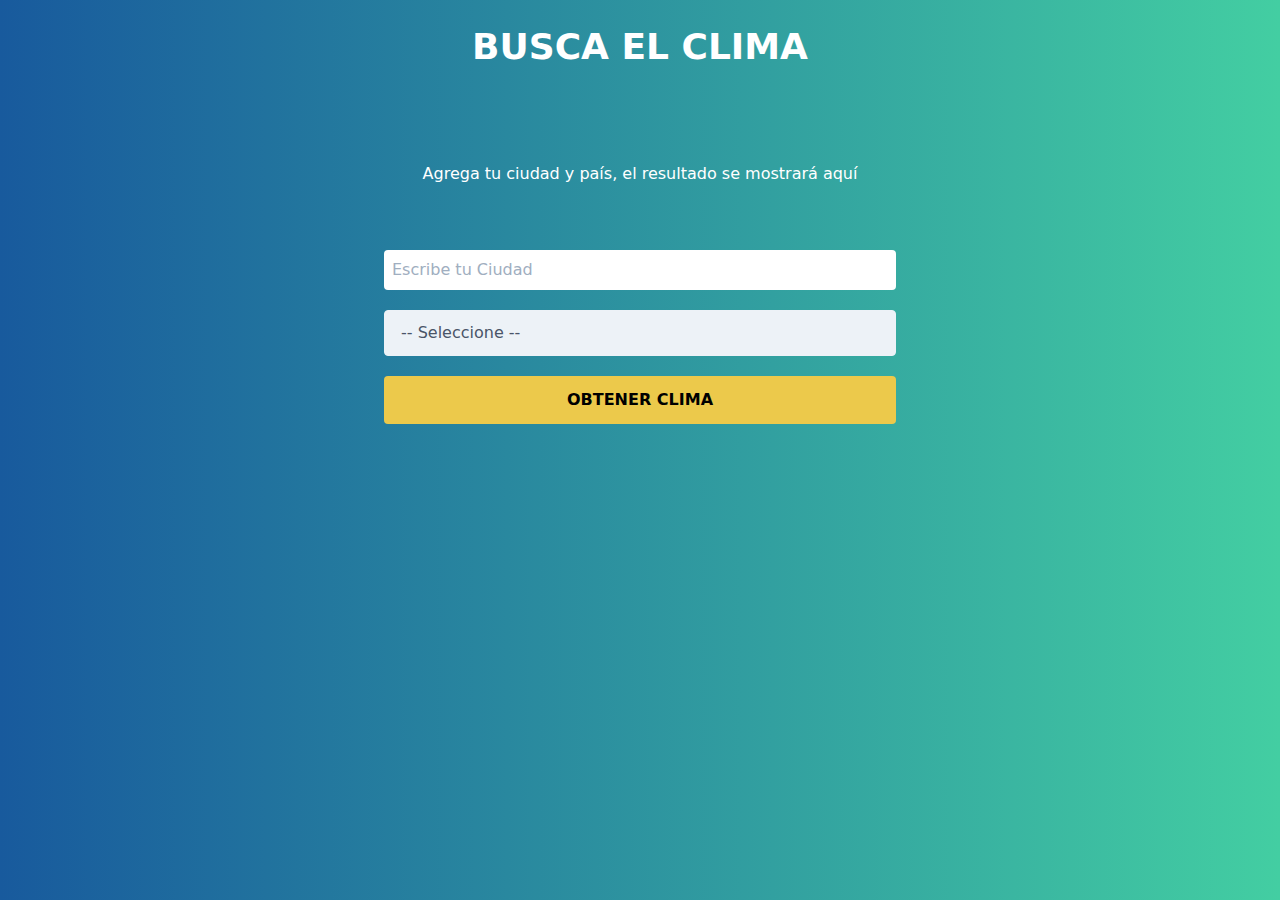
<file: 00_Practicas-Curso-Udemy/08_Proyecto-Clima-Fetch/index.html>
<!DOCTYPE html>
<html lang="en">
<head>
    <meta charset="UTF-8">
    <meta name="viewport" content="width=device-width, initial-scale=1.0">
    <title>Clima - JavaScript Moderno</title>

    <link href="css/styles.css" rel="stylesheet">
    <link href="css/tailwind.min.css" rel="stylesheet">
</head>
<body>

    <div class="container mx-auto ">
        <h1 id="titulo" class="text-4xl mt-5 text-white font-bold uppercase text-center">Busca el Clima</h1>
        <div class="max-w-lg mx-auto ">

            <div class="p-6 mt-10">
                <div id="resultado">
                    <p class="text-center text-white mt-6">Agrega tu ciudad y país, el resultado se mostrará aquí</p>
                </div>
            </div>
            
            <form id="formulario" class="mt-10 " action="#" method="POST">
                <div class="mt-5">
                    <input 
                        type="text" 
                        name="ciudad"
                        id="ciudad"
                        placeholder="Escribe tu Ciudad"
                        class="w-full p-2 rounded"
                    />
                </div>
                <div class="mt-5">
                    <select 
                        class="block appearance-none w-full bg-gray-200 border border-gray-200 text-gray-700 py-3 px-4 pr-8 rounded leading-tight focus:outline-none focus:bg-white focus:border-gray-500" 
                        id="pais"
                    >
                        <option disabled selected value="">-- Seleccione --</option>
                        <option value="AR">Argentina</option>
                        <option value="CO">Colombia</option>
                        <option value="CR">Costa Rica</option>
                        <option value="ES">España</option>
                        <option value="US">Estados Unidos</option>
                        <option value="MX">México</option>
                        <option value="PE">Perú</option>
                    </select>
                </div>

                <input 
                    type="submit"
                    class="mt-5 w-full bg-yellow-500 p-3  uppercase font-bold cursor-pointer rounded"
                    value="Obtener Clima"
                />

            </form>

     
        </div>
    </div>

    <script src="js/app.js"></script>
</body>
</html>
</file>
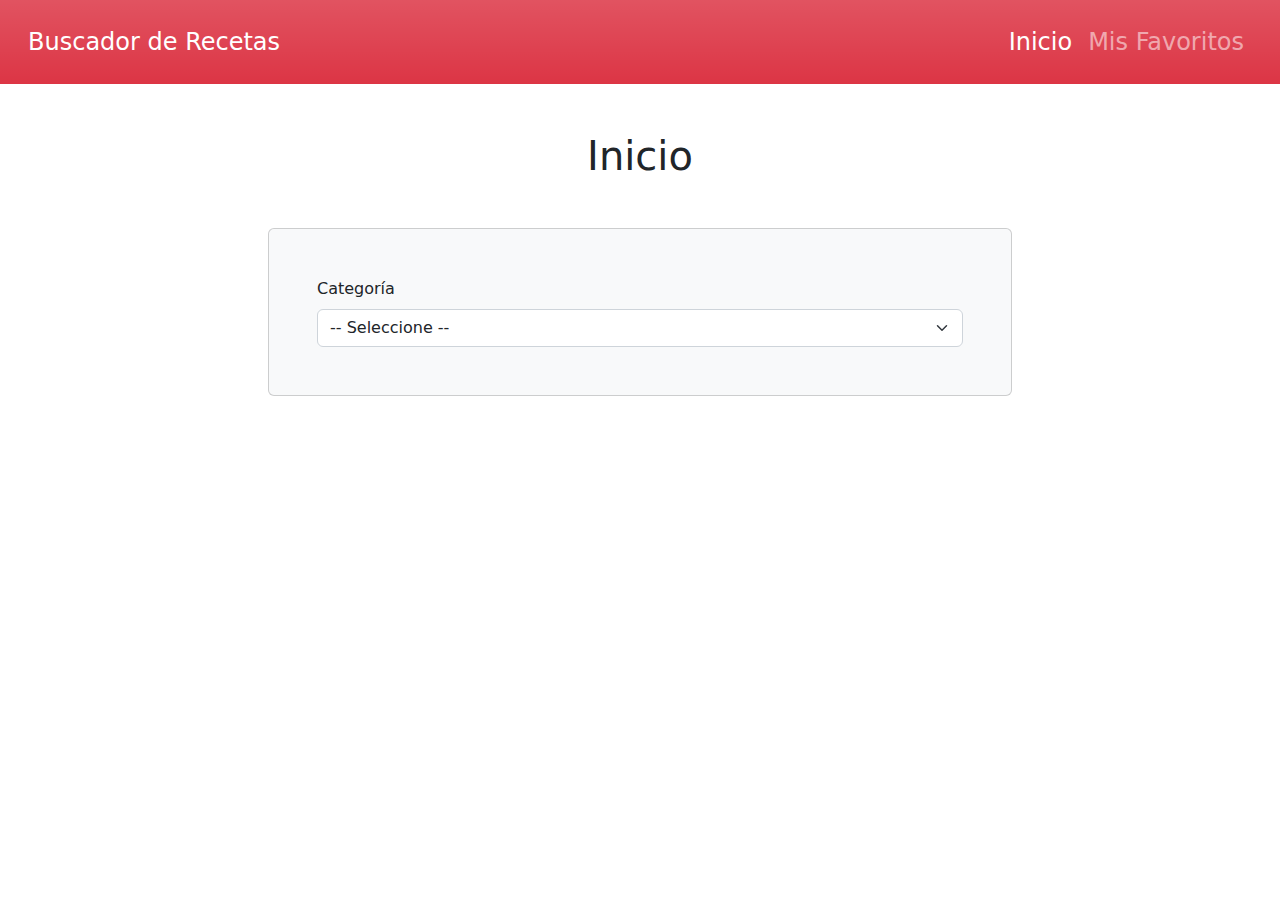
<file: 00_Practicas-Curso-Udemy/09_Proyecto-Buscar-Recetas/index.html>
<!DOCTYPE html>
<html lang="en">
<head>
    <meta charset="UTF-8">
    <meta http-equiv="X-UA-Compatible" content="IE=edge">
    <meta name="viewport" content="width=device-width, initial-scale=1.0">
    <title>Buscador Recetas Comida</title>
    <link rel="stylesheet" href="css/bootstrap.min.css">
</head>
<body>

    <nav class="navbar navbar-expand-lg navbar-dark bg-danger bg-gradient p-3">
        <div class="container-fluid">
            <a class="navbar-brand fs-4" href="index.html">Buscador de Recetas</a>
            <button class="navbar-toggler" type="button" data-bs-toggle="collapse" data-bs-target="#navbarNavDropdown" aria-controls="navbarNavDropdown" aria-expanded="false" aria-label="Toggle navigation">
                <span class="navbar-toggler-icon"></span>
            </button>
            <div class="collapse navbar-collapse justify-content-end" id="navbarNavDropdown">
                <ul class="navbar-nav">
                    <li class="nav-item">
                        <a class="nav-link fs-4 active" aria-current="page" href="index.html">Inicio</a>
                    </li>
                    <li class="nav-item">
                        <a class="nav-link fs-4" href="favoritos.html">Mis Favoritos</a>
                    </li>
                </ul>
            </div>
        </div>
    </nav>

    <main class="mt-5 container-lg">
        <h2 class="text-center fs-1">Inicio</h2>
  
        <div class="d-md-flex justify-content-md-center mt-5 ">
            <form class="card col-md-8 bg-light p-5">
                <div>
                    <label for="categorias" class="form-label">Categoría</label>
                    <select id="categorias" class="form-select">
                        <option selected>-- Seleccione --</option>
                    </select>
                </div>
            </form>
        </div>
        <div id="resultado" class="mt-5 row"></div>
    </main>


    <div class="modal fade" id="modal" data-bs-backdrop="static" data-bs-keyboard="false" tabindex="-1" aria-hidden="true">
        <div class="modal-dialog modal-dialog-scrollable">
            <div class="modal-content">
                <div class="modal-header">
                    <h1 class="modal-title fs-3 font-bold" id="staticBackdropLabel"></h1>
                    <button type="button" class="btn-close" data-bs-dismiss="modal" aria-label="Close"></button>
                </div>
                <div class="modal-body"></div>


                <div class="modal-footer flex justify-content-between">

                </div>

            </div>
        </div>
    </div>

    
    <div class="toast-container position-fixed top-0 end-0 p-3">
        <div id="toast" class="toast" role="alert" aria-live="assertive" aria-atomic="true">
            <div class="toast-header bg-danger text-white">
                <strong class="me-auto text-white">App Recetas</strong>
                <button type="button" class="btn-close btn-close-white" data-bs-dismiss="toast" aria-label="Close"></button>
            </div>
            <div class="toast-body"></div>
        </div>
    </div>

  

    <script src="js/bootstrap.bundle.min.js"></script>
    <script src="js/app.js"></script>
</body>
</html>
</file>
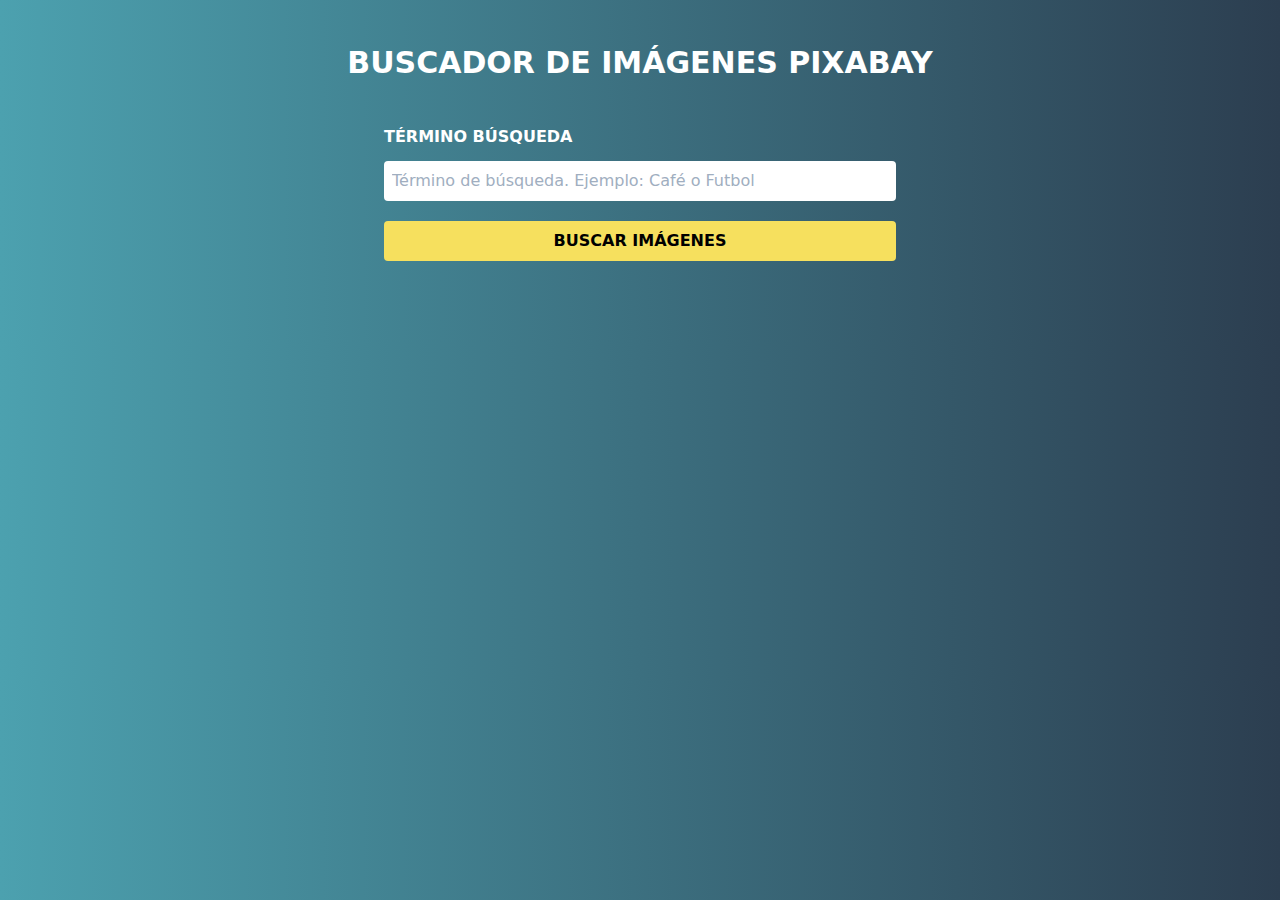
<file: 00_Practicas-Curso-Udemy/10_Buscador-Imagenes/index.html>
<!DOCTYPE html>
<html lang="en">
<head>
    <meta charset="UTF-8">
    <meta name="viewport" content="width=device-width, initial-scale=1.0">
    <title>Buscador Imágenes Pixabay</title>
    <link rel="stylesheet" href="css/tailwind.min.css">
    <link rel="stylesheet" href="css/custom.css">
</head>
<body>

    <h1 class="text-center text-3xl text-white my-10 font-bold uppercase">Buscador de Imágenes Pixabay</h1>

    <div class="buscador max-w-lg mx-auto ">

        <form id="formulario" class="">

            <div>
                <label 
                    class="block text-white font-bold uppercase"
                >Término Búsqueda</label>
                <input 
                    type="text"
                    class="mt-3 rounded w-full p-2 "
                    placeholder="Término de búsqueda. Ejemplo: Café o Futbol"
                    id="termino"
                />

                <input 
                    type="submit"
                    value="Buscar Imágenes"
                    class="mt-5 w-full py-2 bg-yellow-400 cursor-pointer font-bold uppercase hover:bg-yellow-500 rounded"
                >   
            </div>

        </form>
        
    </div>

    <div id="resultado" class="container mx-auto mt-10  flex flex-wrap"></div>

    <div id="paginacion" class="container mx-auto mb-10 text-center flex flex-wrap justify-center">
        
    </div>

    <script src="js/app.js"></script>
</body>
</html>
</file>
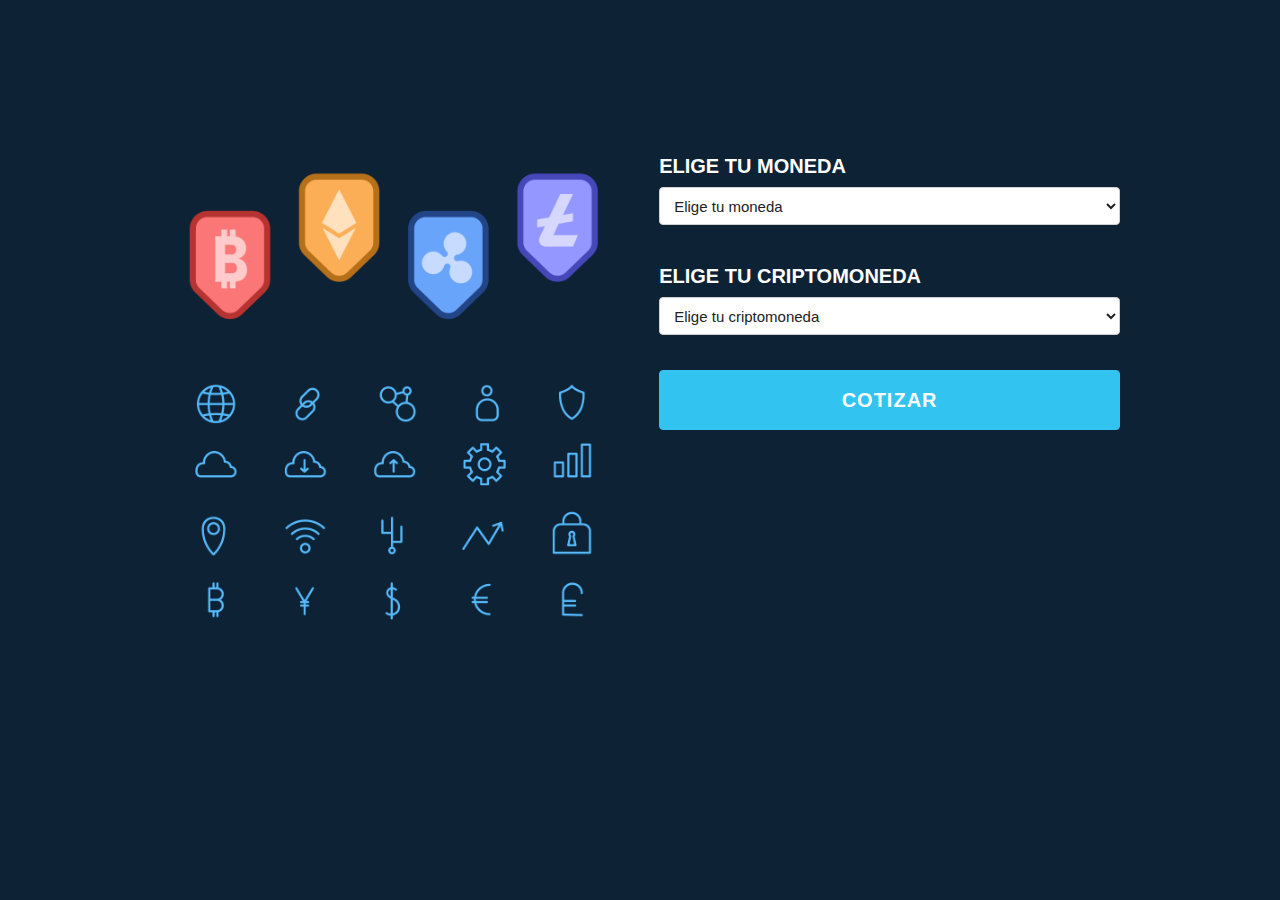
<file: 00_Practicas-Curso-Udemy/11_CriptoMonedas/index.html>
<!DOCTYPE html>
<html lang="en">
<head>
    <meta charset="UTF-8">
    <meta name="viewport" content="width=device-width, initial-scale=1.0">
    <title>Cotizar Criptomonedas</title>
    <link rel="stylesheet" href="css/normalize.css">
    <link rel="stylesheet" href="css/skeleton.css">
    <link rel="stylesheet" href="css/app.css">
</head>
<body>

    <div class="container">
        <div class="row">
            <div class="one-half column">
                <img src="img/cryptomonedas.png">
            </div>
            <div class="one-half column">
                <form id="formulario">
                    <div class="row">
                        <label>Elige tu Moneda</label>
                        <select
                            class="u-full-width"
                            id="moneda"
                            name="moneda"
                        >
                                <option value="">Elige tu moneda</option>
                                <option value="USD">Dolar Estadounidense</option>
                                <option value="MXN">Peso Mexicano</option>
                                <option value="GBP">Libras</option>
                                <option value="EUR">Euros</option>
                        </select>
                    </div>

                    <div class="row">
                    <div>
                        <label>Elige tu Criptomoneda</label>
                        <select 
                            class="u-full-width"
                            id="criptomonedas"
                            name="criptomoneda"
                        >
                            <option value="" disabled selected>Elige tu criptomoneda</option>
                        </select>
                    </div>
                    </div>
                    <input class="button-primary u-full-width" type="submit" value="Cotizar" />

                    <div id="resultado" class="resultado"></div>
                </form>
            </div>
        </div>
    </div>

    <script src="js/app.js"></script>
    
</body>
</html>
</file>
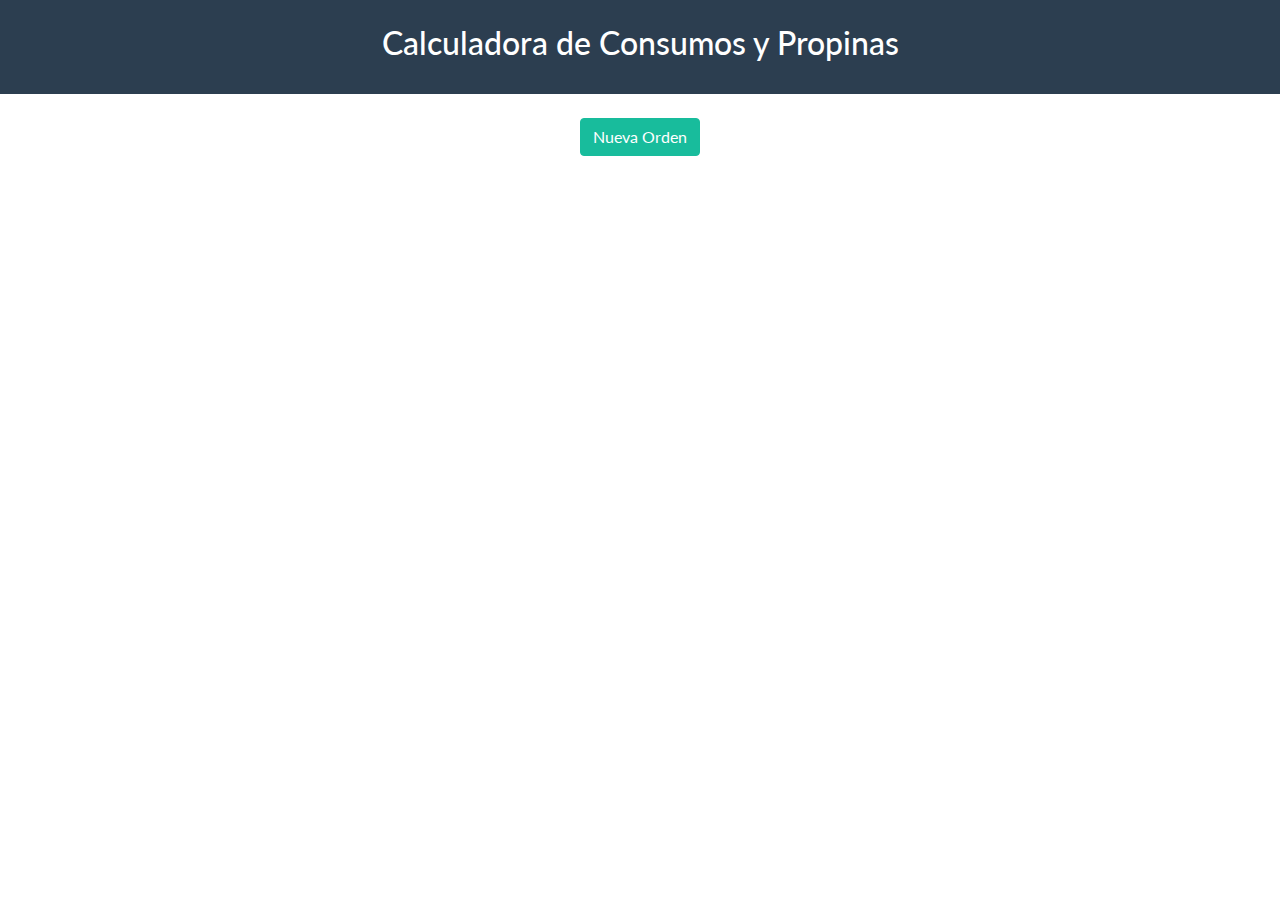
<file: 00_Practicas-Curso-Udemy/12_Calcular-Propinas/index.html>
<!DOCTYPE html>
<html lang="en">
<head>
    <meta charset="UTF-8">
    <meta http-equiv="X-UA-Compatible" content="IE=edge">
    <meta name="viewport" content="width=device-width, initial-scale=1.0">
    <title>Calculadora de Propinas y Consumos</title>
    <link rel="stylesheet" href="css/bootstrap.min.css">
</head>
<body>

    <header class="py-4 bg-primary">
        <h1 class="text-center text-white fs-3">Calculadora de Consumos y Propinas</h1>
    </header>

    <div class="d-flex mt-4 justify-content-center">
        <button  data-bs-toggle="modal" data-bs-target="#formulario" type="button" class="btn btn-success">Nueva Orden</button>
    </div>


    <main id="platillos" class="container bg-light mt-5 p-4 d-none">
        <h2  class="text-center my-4">Platillos</h2>

        <div class="contenido"></div>
    </main>

    
    <section id="resumen" class="resumen bg-light container mt-5 p-4 d-none">
        <h2 class="text-center my-4">Resumen De Consumo </h2>

        <div class="contenido row">
            
        </div>
    </section>

    <!-- Modal -->
        <div class="modal fade" id="formulario">
            <div class="modal-dialog">
                <div class="modal-content">
                    <div class="modal-header">
                        <h2 class="modal-title"">Restaurant App</h2>
                        <button type="button" class="btn-close" data-bs-dismiss="modal"></button>
                    </div>
                    <div class="modal-body">
                        <form>
                            <div class="mb-3">
                                <label class="form-label">Mesa</label>
                                <input id="mesa" type="number" class="form-control" min="1" max="8">
                            </div>
                            <div class="mb-3">
                                <label class="form-label">Hora</label>
                                <input id="hora" type="time" class="form-control" >
                            </div>
                        </form>
                    </div>
                    <div class="modal-footer">
                        <button type="button" class="btn btn-secondary" data-bs-dismiss="modal">Cerrar</button>
                        <button id="guardar-cliente" type="button" class="btn btn-primary">Crear Orden</button>
                    </div>
                </div>
            </div>
        </div>

<script src="js/bootstrap.bundle.min.js"></script>
<script src="js/app.js"></script>
</body>
</html>
</file>
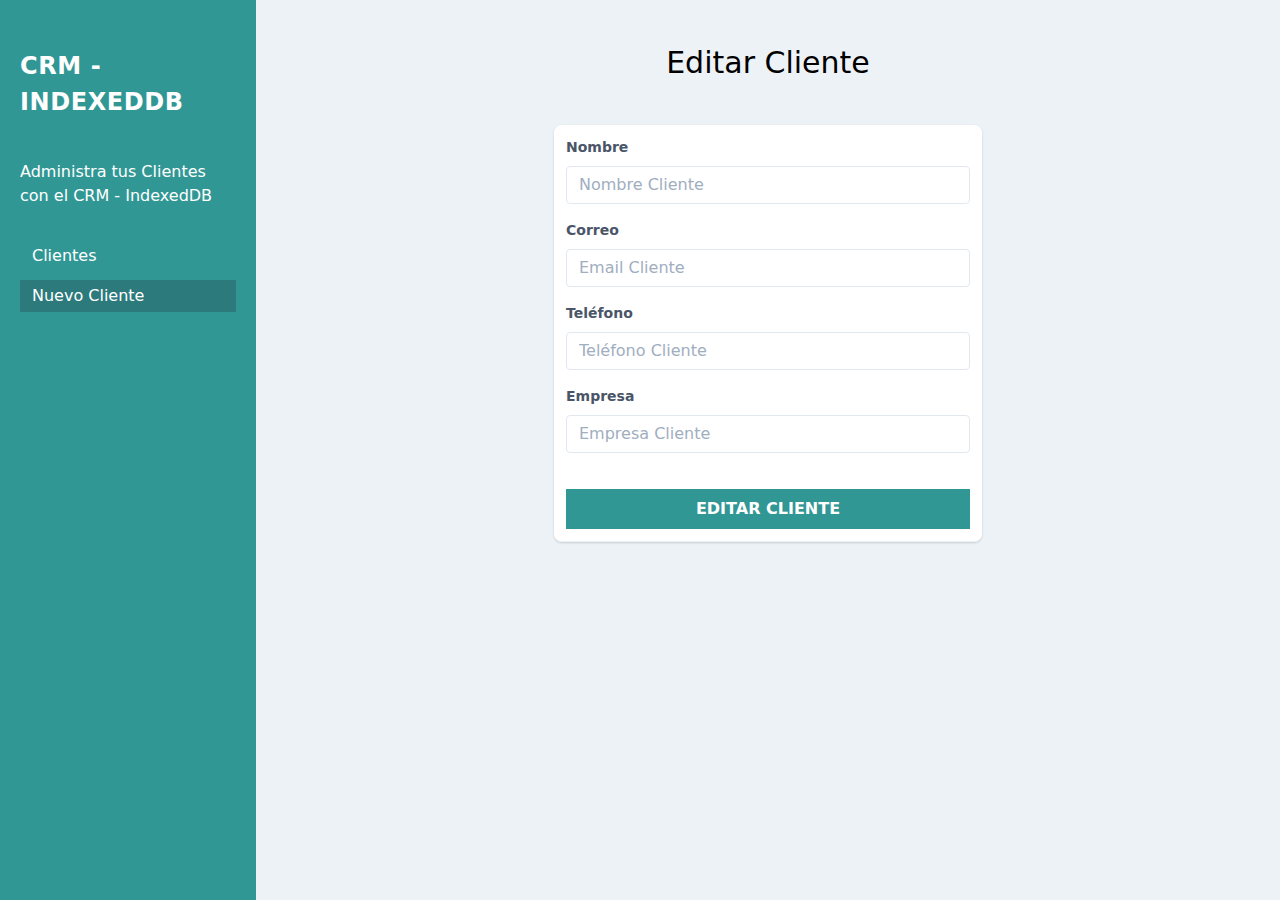
<file: 00_Practicas-Curso-Udemy/07_Proyecto-Administrar-Clientes-IndexDB/editar-cliente.html>
<!DOCTYPE html>
<html lang="en">
<head>
    <meta charset="UTF-8">
    <meta name="viewport" content="width=device-width, initial-scale=1.0">
    <title>CRM - IndexedDB</title>
    <link rel="stylesheet" href="css/tailwind.min.css">
</head>
<body class="min-h-100 bg-gray-200">
    <div class="md:flex min-h-screen md:align-top">
        <aside class="md:w-2/5 lg:w-2/5 xl:w-1/5 bg-teal-600 px-5 py-10">
            <h1 class="uppercase text-white tracking-wide text-2xl  font-bold mt-2">CRM - IndexedDB</h1>
            <p class="mt-10 text-white">Administra tus Clientes con el CRM - IndexedDB</p>
            <nav class="mt-8">
                <a  
                    href="index.html" 
                    class="px-3 py-1 text-white block hover:bg-teal-700 hover:text-yellow-400 "
                >Clientes</a>
                <a 
                    href="nuevo-cliente.html" 
                    class="px-3 py-1 text-white block hover:bg-teal-900 mt-2 hover:text-yellow-400 bg-teal-700"
                >Nuevo Cliente</a>
            </nav>
        </aside> <!--sidebar-->
        <main class="md:w-3/5  xl:w-4/5 px-5 py-10 bg-gray-200">
            <h2 class="text-3xl font-light text-center">Editar Cliente</h2>

            <div class="flex flex-col mt-10 items-center">
                <div class="-my-2 py-2 overflow-x-auto sm:-mx-6 sm:px-6 lg:-mx-8 lg:px-8 w-10/12 md:w-8/12 lg:w-6/12">
                    <div class=" shadow overflow-hidden sm:rounded-lg border-b border-gray-200 ">
                        <form id="formulario" class="bg-white p-3">
                            <div class="mb-4">
                                <label class="block text-gray-700 text-sm font-bold mb-2" for="nombre">Nombre</label>
                                <input 
                                    class="appearance-none border rounded w-full py-2 px-3 text-gray-700 leading-tight focus:outline-none focus:shadow-outline"
                                    id="nombre"
                                    name="nombre"
                                    type="text"
                                    placeholder="Nombre Cliente"
                                />
                            </div>
                            <div class="mb-4">
                                <label class="block text-gray-700 text-sm font-bold mb-2" for="email">Correo</label>
                                <input 
                                    class="appearance-none border rounded w-full py-2 px-3 text-gray-700 leading-tight focus:outline-none focus:shadow-outline"
                                    id="email"
                                    name="email"
                                    type="email"
                                    placeholder="Email Cliente"
                                />
                            </div>

                            <div class="mb-4">
                                <label class="block text-gray-700 text-sm font-bold mb-2" for="telefono">Teléfono</label>
                                <input 
                                    class="appearance-none border rounded w-full py-2 px-3 text-gray-700 leading-tight focus:outline-none focus:shadow-outline"
                                    id="telefono"
                                    name="telefono"
                                    type="tel"
                                    placeholder="Teléfono Cliente"
                                />
                            </div>

                            <div class="mb-4">
                                <label class="block text-gray-700 text-sm font-bold mb-2" for="empresa">Empresa</label>
                                <input 
                                    class="appearance-none border rounded w-full py-2 px-3 text-gray-700 leading-tight focus:outline-none focus:shadow-outline"
                                    id="empresa"
                                    name="empresa"
                                    type="text"
                                    placeholder="Empresa Cliente"
                                />
                            </div>

                            <input type="hidden" name="id" id="id" value="">


                            <input
                                type="submit"
                                class="bg-teal-600 hover:bg-teal-900 w-full mt-5 p-2 text-white uppercase font-bold"
                                value="Editar Cliente"
                            />
                        </form>
                    </div>
                </div>
            </div>
        </main>
    </div>
    <script src="js/funciones.js"></script>
    <script src="js/editarcliente.js"></script>
</body>
</html>
</file>
<file: 00_Practicas-Curso-Udemy/00_Proyecto-Carrito-de-Compras/css/skeleton.css>
/*
* Skeleton V2.0.4
* Copyright 2014, Dave Gamache
* www.getskeleton.com
* Free to use under the MIT license.
* http://www.opensource.org/licenses/mit-license.php
* 12/29/2014
*/


/* Table of contents
––––––––––––––––––––––––––––––––––––––––––––––––––
- Grid
- Base Styles
- Typography
- Links
- Buttons
- Forms
- Lists
- Code
- Tables
- Spacing
- Utilities
- Clearing
- Media Queries
*/


/* Grid
–––––––––––––––––––––––––––––––––––––––––––––––––– */
.container {
  position: relative;
  width: 100%;
  max-width: 960px;
  margin: 0 auto;
  padding: 0 20px;
  box-sizing: border-box; }
.column,
.columns {
  width: 100%;
  float: left;
  box-sizing: border-box; }

/* For devices larger than 400px */
@media (min-width: 400px) {
  .container {
    width: 85%;
    padding: 0; }
}

/* For devices larger than 550px */
@media (min-width: 550px) {
  .container {
    width: 80%; }
  .column,
  .columns {
    margin-left: 4%; }
  .column:first-child,
  .columns:first-child {
    margin-left: 0; }

  .one.column,
  .one.columns                    { width: 4.66666666667%; }
  .two.columns                    { width: 13.3333333333%; }
  .three.columns                  { width: 22%;            }
  .four.columns                   { width: 30.6666666667%; }
  .five.columns                   { width: 39.3333333333%; }
  .six.columns                    { width: 48%;            }
  .seven.columns                  { width: 56.6666666667%; }
  .eight.columns                  { width: 65.3333333333%; }
  .nine.columns                   { width: 74.0%;          }
  .ten.columns                    { width: 82.6666666667%; }
  .eleven.columns                 { width: 91.3333333333%; }
  .twelve.columns                 { width: 100%; margin-left: 0; }

  .one-third.column               { width: 30.6666666667%; }
  .two-thirds.column              { width: 65.3333333333%; }

  .one-half.column                { width: 48%; }

  /* Offsets */
  .offset-by-one.column,
  .offset-by-one.columns          { margin-left: 8.66666666667%; }
  .offset-by-two.column,
  .offset-by-two.columns          { margin-left: 17.3333333333%; }
  .offset-by-three.column,
  .offset-by-three.columns        { margin-left: 26%;            }
  .offset-by-four.column,
  .offset-by-four.columns         { margin-left: 34.6666666667%; }
  .offset-by-five.column,
  .offset-by-five.columns         { margin-left: 43.3333333333%; }
  .offset-by-six.column,
  .offset-by-six.columns          { margin-left: 52%;            }
  .offset-by-seven.column,
  .offset-by-seven.columns        { margin-left: 60.6666666667%; }
  .offset-by-eight.column,
  .offset-by-eight.columns        { margin-left: 69.3333333333%; }
  .offset-by-nine.column,
  .offset-by-nine.columns         { margin-left: 78.0%;          }
  .offset-by-ten.column,
  .offset-by-ten.columns          { margin-left: 86.6666666667%; }
  .offset-by-eleven.column,
  .offset-by-eleven.columns       { margin-left: 95.3333333333%; }

  .offset-by-one-third.column,
  .offset-by-one-third.columns    { margin-left: 34.6666666667%; }
  .offset-by-two-thirds.column,
  .offset-by-two-thirds.columns   { margin-left: 69.3333333333%; }

  .offset-by-one-half.column,
  .offset-by-one-half.columns     { margin-left: 52%; }

}


/* Base Styles
–––––––––––––––––––––––––––––––––––––––––––––––––– */
/* NOTE
html is set to 62.5% so that all the REM measurements throughout Skeleton
are based on 10px sizing. So basically 1.5rem = 15px :) */
html {
  font-size: 62.5%; }
body {
  font-size: 1.5em; /* currently ems cause chrome bug misinterpreting rems on body element */
  line-height: 1.6;
  font-weight: 400;
  font-family: "Raleway", "HelveticaNeue", "Helvetica Neue", Helvetica, Arial, sans-serif;
  color: #222; }


/* Typography
–––––––––––––––––––––––––––––––––––––––––––––––––– */
h1, h2, h3, h4, h5, h6 {
  margin-top: 0;
  margin-bottom: 2rem;
  font-weight: 300; }
h1 { font-size: 4.0rem; line-height: 1.2;  letter-spacing: -.1rem;}
h2 { font-size: 3.6rem; line-height: 1.25; letter-spacing: -.1rem; }
h3 { font-size: 3.0rem; line-height: 1.3;  letter-spacing: -.1rem; }
h4 { font-size: 2.4rem; line-height: 1.35; letter-spacing: -.08rem; }
h5 { font-size: 1.8rem; line-height: 1.5;  letter-spacing: -.05rem; }
h6 { font-size: 1.5rem; line-height: 1.6;  letter-spacing: 0; }

/* Larger than phablet */
@media (min-width: 550px) {
  h1 { font-size: 5.0rem; }
  h2 { font-size: 4.2rem; }
  h3 { font-size: 3.6rem; }
  h4 { font-size: 3.0rem; }
  h5 { font-size: 2.4rem; }
  h6 { font-size: 1.5rem; }
}

p {
  margin-top: 0; }


/* Links
–––––––––––––––––––––––––––––––––––––––––––––––––– */
a {
  color: #1EAEDB; }
a:hover {
  color: #0FA0CE; }


/* Buttons
–––––––––––––––––––––––––––––––––––––––––––––––––– */
.button,
button,
input[type="submit"],
input[type="reset"],
input[type="button"] {
  display: inline-block;
  height: 38px;
  padding: 0 30px;
  color: #555;
  text-align: center;
  font-size: 11px;
  font-weight: 600;
  line-height: 38px;
  letter-spacing: .1rem;
  text-transform: uppercase;
  text-decoration: none;
  white-space: nowrap;
  background-color: transparent;
  border-radius: 4px;
  border: 1px solid #bbb;
  cursor: pointer;
  box-sizing: border-box; }
.button:hover,
button:hover,
input[type="submit"]:hover,
input[type="reset"]:hover,
input[type="button"]:hover,
.button:focus,
button:focus,
input[type="submit"]:focus,
input[type="reset"]:focus,
input[type="button"]:focus {
  color: #333;
  border-color: #888;
  outline: 0; }
.button.button-primary,
button.button-primary,
input[type="submit"].button-primary,
input[type="reset"].button-primary,
input[type="button"].button-primary {
  color: #FFF;
  background-color: #33C3F0;
  border-color: #33C3F0; }
.button.button-primary:hover,
button.button-primary:hover,
input[type="submit"].button-primary:hover,
input[type="reset"].button-primary:hover,
input[type="button"].button-primary:hover,
.button.button-primary:focus,
button.button-primary:focus,
input[type="submit"].button-primary:focus,
input[type="reset"].button-primary:focus,
input[type="button"].button-primary:focus {
  color: #FFF;
  background-color: #1EAEDB;
  border-color: #1EAEDB; }


/* Forms
–––––––––––––––––––––––––––––––––––––––––––––––––– */
input[type="email"],
input[type="number"],
input[type="search"],
input[type="text"],
input[type="tel"],
input[type="url"],
input[type="password"],
textarea,
select {
  height: 38px;
  padding: 6px 10px; /* The 6px vertically centers text on FF, ignored by Webkit */
  background-color: #fff;
  border: 1px solid #D1D1D1;
  border-radius: 4px;
  box-shadow: none;
  box-sizing: border-box; }
/* Removes awkward default styles on some inputs for iOS */
input[type="email"],
input[type="number"],
input[type="search"],
input[type="text"],
input[type="tel"],
input[type="url"],
input[type="password"],
textarea {
  -webkit-appearance: none;
     -moz-appearance: none;
          appearance: none; }
textarea {
  min-height: 65px;
  padding-top: 6px;
  padding-bottom: 6px; }
input[type="email"]:focus,
input[type="number"]:focus,
input[type="search"]:focus,
input[type="text"]:focus,
input[type="tel"]:focus,
input[type="url"]:focus,
input[type="password"]:focus,
textarea:focus,
select:focus {
  border: 1px solid #33C3F0;
  outline: 0; }
label,
legend {
  display: block;
  margin-bottom: .5rem;
  font-weight: 600; }
fieldset {
  padding: 0;
  border-width: 0; }
input[type="checkbox"],
input[type="radio"] {
  display: inline; }
label > .label-body {
  display: inline-block;
  margin-left: .5rem;
  font-weight: normal; }


/* Lists
–––––––––––––––––––––––––––––––––––––––––––––––––– */
ul {
  list-style: circle inside; }
ol {
  list-style: decimal inside; }
ol, ul {
  padding-left: 0;
  margin-top: 0; }
ul ul,
ul ol,
ol ol,
ol ul {
  margin: 1.5rem 0 1.5rem 3rem;
  font-size: 90%; }
li {
  margin-bottom: 1rem; }


/* Code
–––––––––––––––––––––––––––––––––––––––––––––––––– */
code {
  padding: .2rem .5rem;
  margin: 0 .2rem;
  font-size: 90%;
  white-space: nowrap;
  background: #F1F1F1;
  border: 1px solid #E1E1E1;
  border-radius: 4px; }
pre > code {
  display: block;
  padding: 1rem 1.5rem;
  white-space: pre; }


/* Tables
–––––––––––––––––––––––––––––––––––––––––––––––––– */
th,
td {
  padding: 12px 15px;
  text-align: left;
  border-bottom: 1px solid #E1E1E1; }
th:first-child,
td:first-child {
  padding-left: 0; }
th:last-child,
td:last-child {
  padding-right: 0; }


/* Spacing
–––––––––––––––––––––––––––––––––––––––––––––––––– */
button,
.button {
  margin-bottom: 1rem; }
input,
textarea,
select,
fieldset {
  margin-bottom: 1.5rem; }
pre,
blockquote,
dl,
figure,
table,
p,
ul,
ol,
form {
  margin-bottom: 2.5rem; }


/* Utilities
–––––––––––––––––––––––––––––––––––––––––––––––––– */
.u-full-width {
  width: 100%;
  box-sizing: border-box; }
.u-max-full-width {
  max-width: 100%;
  box-sizing: border-box; }
.u-pull-right {
  float: right; }
.u-pull-left {
  float: left; }


/* Misc
–––––––––––––––––––––––––––––––––––––––––––––––––– */
hr {
  margin-top: 3rem;
  margin-bottom: 3.5rem;
  border-width: 0;
  border-top: 1px solid #E1E1E1; }


/* Clearing
–––––––––––––––––––––––––––––––––––––––––––––––––– */

/* Self Clearing Goodness */
.container:after,
.row:after,
.u-cf {
  content: "";
  display: table;
  clear: both; }


/* Media Queries
–––––––––––––––––––––––––––––––––––––––––––––––––– */
/*
Note: The best way to structure the use of media queries is to create the queries
near the relevant code. For example, if you wanted to change the styles for buttons
on small devices, paste the mobile query code up in the buttons section and style it
there.
*/


/* Larger than mobile */
@media (min-width: 400px) {}

/* Larger than phablet (also point when grid becomes active) */
@media (min-width: 550px) {}

/* Larger than tablet */
@media (min-width: 750px) {}

/* Larger than desktop */
@media (min-width: 1000px) {}

/* Larger than Desktop HD */
@media (min-width: 1200px) {}
</file>
<file: 00_Practicas-Curso-Udemy/00_Proyecto-Carrito-de-Compras/css/custom.css>
html {
    font-size: 62.5%;
}
body {
    background-color: #f5f3f3
}
h1 {
    text-align: center;
}
h2 {
    font-size: 3rem;
}
h4 {
    font-size: 16px;
    font-weight: 700;
}
header {
    padding: 20px 0 0 0;
    background: white;
    text-align: center;
}
@media (min-width: 750px) {
    header {
        text-align: left;
    }
}
.borrar-curso {
    background-color: red;
    border-radius: 50%;
    padding: 5px 10px;
    text-decoration: none;
    color: white;
    font-weight: bold;
}

ul {
    list-style: none;
}
#hero {
    background-image:url(../img/hero.jpg);
    height: 350px;
    background-size: cover;
}
#encabezado {
    margin: 30px 0;
}
.submenu {
    position: relative;
}

.submenu #carrito{
    display: none;
}
.submenu:hover #carrito{
    display: block;
    position: absolute;
    right:0;

    top:100%;
    z-index: 1;
    background-color: white;
    padding: 20px;
    min-height: 400px;
    min-width: 300px;
}
.vacio {
    padding: 10px;
    background-color: crimson;
    text-align: center;
    border-radius: 10px;
    color: white;
}
.contenido-hero {
    margin-top: 80px;
    color: white;
}
.contenido-hero form {
    position: relative;
    margin-bottom: 0;
}
.contenido-hero form #buscador {
    height: 50px;
    margin-bottom: 0;
}
.contenido-hero form .submit-buscador {
    position: absolute;
    right:0;
    top:0;
    height: 100%;
    padding: 0;
    display: block;
    text-indent: -9999px;
    width: 50px;
    background-image: url(../img/lupa.png);
    background-position: right center;
    background-repeat: no-repeat;
    border:none;
}


.barra {
    padding: 20px 0;
    background: #741d51; /* Old browsers */
    background: -moz-linear-gradient(left, #741d51 0%, #e44e52 100%); /* FF3.6-15 */
    background: -webkit-linear-gradient(left, #741d51 0%,#e44e52 100%); /* Chrome10-25,Safari5.1-6 */
    background: linear-gradient(to right, #741d51 0%,#e44e52 100%); /* W3C, IE10+, FF16+, Chrome26+, Opera12+, Safari7+ */
    filter: progid:DXImageTransform.Microsoft.gradient( startColorstr='#741d51', endColorstr='#e44e52',GradientType=1 ); /* IE6-9 */
}

.barra p {
    margin:0;
    color: white;
}
.icono {
    background-repeat: no-repeat;
    background-position: left center;
    padding-left: 60px;
    background-size: 30px;
    margin-bottom: 40px;
    text-align: center;
}
@media (min-width: 750px) {
    .icono {
        margin-bottom:0;
    }
}
.icono1 {
    background-image: url(../img/icono1.png);
}
.icono2 {
    background-image: url(../img/icono2.png);
}
.icono3 {
    background-image: url(../img/icono3.png);
}

#lista-cursos .row {
    margin-bottom:20px;
}
.agregar-carrito {
    margin:10px 0;
}

.card {
    text-align: center;
    border: 1px solid #e1e1e1;
    background: white;
}
@media (min-width: 550px) {
    .card {
        text-align: left;
    }
}
.info-card  {
    padding: 10px 20px;
}

.info-card p, 
.card h4 {
    margin-bottom: 5px;
}
.info-card .precio {
    text-decoration: line-through;
    font-size: 18px;
    margin-top: 10px;
}
.info-card .precio span {
    font-weight: 700;
    font-size: 22px;
}


.footer {
    margin-top: 40px;
    border-top:1px solid #aaa;;
    padding-top: 40px;   
}
.footer .menu a{
display: block;
margin-bottom: 10px;
text-decoration: none;
}
</file>
<file: 00_Practicas-Curso-Udemy/01_Proyecto-Simulador-Envio-Emails/dist/spinner.css>
.sk-chase {
  width: 40px;
  height: 40px;
  position: relative;
  animation: sk-chase 2.5s infinite linear both;
}

.sk-chase-dot {
  width: 100%;
  height: 100%;
  position: absolute;
  left: 0;
  top: 0; 
  animation: sk-chase-dot 2.0s infinite ease-in-out both; 
}

.sk-chase-dot:before {
  content: '';
  display: block;
  width: 25%;
  height: 25%;
  background-color: #db2777;
  border-radius: 100%;
  animation: sk-chase-dot-before 2.0s infinite ease-in-out both; 
}

.sk-chase-dot:nth-child(1) { animation-delay: -1.1s; }
.sk-chase-dot:nth-child(2) { animation-delay: -1.0s; }
.sk-chase-dot:nth-child(3) { animation-delay: -0.9s; }
.sk-chase-dot:nth-child(4) { animation-delay: -0.8s; }
.sk-chase-dot:nth-child(5) { animation-delay: -0.7s; }
.sk-chase-dot:nth-child(6) { animation-delay: -0.6s; }
.sk-chase-dot:nth-child(1):before { animation-delay: -1.1s; }
.sk-chase-dot:nth-child(2):before { animation-delay: -1.0s; }
.sk-chase-dot:nth-child(3):before { animation-delay: -0.9s; }
.sk-chase-dot:nth-child(4):before { animation-delay: -0.8s; }
.sk-chase-dot:nth-child(5):before { animation-delay: -0.7s; }
.sk-chase-dot:nth-child(6):before { animation-delay: -0.6s; }

@keyframes sk-chase {
  100% { transform: rotate(360deg); } 
}

@keyframes sk-chase-dot {
  80%, 100% { transform: rotate(360deg); } 
}

@keyframes sk-chase-dot-before {
  50% {
    transform: scale(0.4); 
  } 100%, 0% {
    transform: scale(1.0); 
  } 
}
</file>
<file: 00_Practicas-Curso-Udemy/02_Proyecto-Filtrar-Buscar/css/skeleton.css>
/*
* Skeleton V2.0.4
* Copyright 2014, Dave Gamache
* www.getskeleton.com
* Free to use under the MIT license.
* http://www.opensource.org/licenses/mit-license.php
* 12/29/2014
*/


/* Table of contents
––––––––––––––––––––––––––––––––––––––––––––––––––
- Grid
- Base Styles
- Typography
- Links
- Buttons
- Forms
- Lists
- Code
- Tables
- Spacing
- Utilities
- Clearing
- Media Queries
*/


/* Grid
–––––––––––––––––––––––––––––––––––––––––––––––––– */
.container {
  position: relative;
  width: 100%;
  max-width: 960px;
  margin: 0 auto;
  padding: 0 20px;
  box-sizing: border-box; }
.column,
.columns {
  width: 100%;
  float: left;
  box-sizing: border-box; }

/* For devices larger than 400px */
@media (min-width: 400px) {
  .container {
    width: 85%;
    padding: 0; }
}

/* For devices larger than 550px */
@media (min-width: 550px) {
  .container {
    width: 80%; }
  .column,
  .columns {
    margin-left: 4%; }
  .column:first-child,
  .columns:first-child {
    margin-left: 0; }

  .one.column,
  .one.columns                    { width: 4.66666666667%; }
  .two.columns                    { width: 13.3333333333%; }
  .three.columns                  { width: 22%;            }
  .four.columns                   { width: 30.6666666667%; }
  .five.columns                   { width: 39.3333333333%; }
  .six.columns                    { width: 48%;            }
  .seven.columns                  { width: 56.6666666667%; }
  .eight.columns                  { width: 65.3333333333%; }
  .nine.columns                   { width: 74.0%;          }
  .ten.columns                    { width: 82.6666666667%; }
  .eleven.columns                 { width: 91.3333333333%; }
  .twelve.columns                 { width: 100%; margin-left: 0; }

  .one-third.column               { width: 30.6666666667%; }
  .two-thirds.column              { width: 65.3333333333%; }

  .one-half.column                { width: 48%; }

  /* Offsets */
  .offset-by-one.column,
  .offset-by-one.columns          { margin-left: 8.66666666667%; }
  .offset-by-two.column,
  .offset-by-two.columns          { margin-left: 17.3333333333%; }
  .offset-by-three.column,
  .offset-by-three.columns        { margin-left: 26%;            }
  .offset-by-four.column,
  .offset-by-four.columns         { margin-left: 34.6666666667%; }
  .offset-by-five.column,
  .offset-by-five.columns         { margin-left: 43.3333333333%; }
  .offset-by-six.column,
  .offset-by-six.columns          { margin-left: 52%;            }
  .offset-by-seven.column,
  .offset-by-seven.columns        { margin-left: 60.6666666667%; }
  .offset-by-eight.column,
  .offset-by-eight.columns        { margin-left: 69.3333333333%; }
  .offset-by-nine.column,
  .offset-by-nine.columns         { margin-left: 78.0%;          }
  .offset-by-ten.column,
  .offset-by-ten.columns          { margin-left: 86.6666666667%; }
  .offset-by-eleven.column,
  .offset-by-eleven.columns       { margin-left: 95.3333333333%; }

  .offset-by-one-third.column,
  .offset-by-one-third.columns    { margin-left: 34.6666666667%; }
  .offset-by-two-thirds.column,
  .offset-by-two-thirds.columns   { margin-left: 69.3333333333%; }

  .offset-by-one-half.column,
  .offset-by-one-half.columns     { margin-left: 52%; }

}


/* Base Styles
–––––––––––––––––––––––––––––––––––––––––––––––––– */
/* NOTE
html is set to 62.5% so that all the REM measurements throughout Skeleton
are based on 10px sizing. So basically 1.5rem = 15px :) */
html {
  font-size: 62.5%; }
body {
  font-size: 1.5em; /* currently ems cause chrome bug misinterpreting rems on body element */
  line-height: 1.6;
  font-weight: 400;
  font-family: "Raleway", "HelveticaNeue", "Helvetica Neue", Helvetica, Arial, sans-serif;
  color: #222; }


/* Typography
–––––––––––––––––––––––––––––––––––––––––––––––––– */
h1, h2, h3, h4, h5, h6 {
  margin-top: 0;
  margin-bottom: 2rem;
  font-weight: 300; }
h1 { font-size: 4.0rem; line-height: 1.2;  letter-spacing: -.1rem;}
h2 { font-size: 3.6rem; line-height: 1.25; letter-spacing: -.1rem; }
h3 { font-size: 3.0rem; line-height: 1.3;  letter-spacing: -.1rem; }
h4 { font-size: 2.4rem; line-height: 1.35; letter-spacing: -.08rem; }
h5 { font-size: 1.8rem; line-height: 1.5;  letter-spacing: -.05rem; }
h6 { font-size: 1.5rem; line-height: 1.6;  letter-spacing: 0; }

/* Larger than phablet */
@media (min-width: 550px) {
  h1 { font-size: 5.0rem; }
  h2 { font-size: 4.2rem; }
  h3 { font-size: 3.6rem; }
  h4 { font-size: 3.0rem; }
  h5 { font-size: 2.4rem; }
  h6 { font-size: 1.5rem; }
}

p {
  margin-top: 0; }


/* Links
–––––––––––––––––––––––––––––––––––––––––––––––––– */
a {
  color: #1EAEDB; }
a:hover {
  color: #0FA0CE; }


/* Buttons
–––––––––––––––––––––––––––––––––––––––––––––––––– */
.button,
button,
input[type="submit"],
input[type="reset"],
input[type="button"] {
  display: inline-block;
  height: 38px;
  padding: 0 30px;
  color: #555;
  text-align: center;
  font-size: 11px;
  font-weight: 600;
  line-height: 38px;
  letter-spacing: .1rem;
  text-transform: uppercase;
  text-decoration: none;
  white-space: nowrap;
  background-color: transparent;
  border-radius: 4px;
  border: 1px solid #bbb;
  cursor: pointer;
  box-sizing: border-box; }
.button:hover,
button:hover,
input[type="submit"]:hover,
input[type="reset"]:hover,
input[type="button"]:hover,
.button:focus,
button:focus,
input[type="submit"]:focus,
input[type="reset"]:focus,
input[type="button"]:focus {
  color: #333;
  border-color: #888;
  outline: 0; }
.button.button-primary,
button.button-primary,
input[type="submit"].button-primary,
input[type="reset"].button-primary,
input[type="button"].button-primary {
  color: #FFF;
  background-color: #33C3F0;
  border-color: #33C3F0; }
.button.button-primary:hover,
button.button-primary:hover,
input[type="submit"].button-primary:hover,
input[type="reset"].button-primary:hover,
input[type="button"].button-primary:hover,
.button.button-primary:focus,
button.button-primary:focus,
input[type="submit"].button-primary:focus,
input[type="reset"].button-primary:focus,
input[type="button"].button-primary:focus {
  color: #FFF;
  background-color: #1EAEDB;
  border-color: #1EAEDB; }


/* Forms
–––––––––––––––––––––––––––––––––––––––––––––––––– */
input[type="email"],
input[type="number"],
input[type="search"],
input[type="text"],
input[type="tel"],
input[type="url"],
input[type="password"],
textarea,
select {
  height: 38px;
  padding: 6px 10px; /* The 6px vertically centers text on FF, ignored by Webkit */
  background-color: #fff;
  border: 1px solid #D1D1D1;
  border-radius: 4px;
  box-shadow: none;
  box-sizing: border-box; }
/* Removes awkward default styles on some inputs for iOS */
input[type="email"],
input[type="number"],
input[type="search"],
input[type="text"],
input[type="tel"],
input[type="url"],
input[type="password"],
textarea {
  -webkit-appearance: none;
     -moz-appearance: none;
          appearance: none; }
textarea {
  min-height: 65px;
  padding-top: 6px;
  padding-bottom: 6px; }
input[type="email"]:focus,
input[type="number"]:focus,
input[type="search"]:focus,
input[type="text"]:focus,
input[type="tel"]:focus,
input[type="url"]:focus,
input[type="password"]:focus,
textarea:focus,
select:focus {
  border: 1px solid #33C3F0;
  outline: 0; }
label,
legend {
  display: block;
  margin-bottom: .5rem;
  font-weight: 600; }
fieldset {
  padding: 0;
  border-width: 0; }
input[type="checkbox"],
input[type="radio"] {
  display: inline; }
label > .label-body {
  display: inline-block;
  margin-left: .5rem;
  font-weight: normal; }


/* Lists
–––––––––––––––––––––––––––––––––––––––––––––––––– */
ul {
  list-style: circle inside; }
ol {
  list-style: decimal inside; }
ol, ul {
  padding-left: 0;
  margin-top: 0; }
ul ul,
ul ol,
ol ol,
ol ul {
  margin: 1.5rem 0 1.5rem 3rem;
  font-size: 90%; }
li {
  margin-bottom: 1rem; }


/* Code
–––––––––––––––––––––––––––––––––––––––––––––––––– */
code {
  padding: .2rem .5rem;
  margin: 0 .2rem;
  font-size: 90%;
  white-space: nowrap;
  background: #F1F1F1;
  border: 1px solid #E1E1E1;
  border-radius: 4px; }
pre > code {
  display: block;
  padding: 1rem 1.5rem;
  white-space: pre; }


/* Tables
–––––––––––––––––––––––––––––––––––––––––––––––––– */
th,
td {
  padding: 12px 15px;
  text-align: left;
  border-bottom: 1px solid #E1E1E1; }
th:first-child,
td:first-child {
  padding-left: 0; }
th:last-child,
td:last-child {
  padding-right: 0; }


/* Spacing
–––––––––––––––––––––––––––––––––––––––––––––––––– */
button,
.button {
  margin-bottom: 1rem; }
input,
textarea,
select,
fieldset {
  margin-bottom: 1.5rem; }
pre,
blockquote,
dl,
figure,
table,
p,
ul,
ol,
form {
  margin-bottom: 2.5rem; }


/* Utilities
–––––––––––––––––––––––––––––––––––––––––––––––––– */
.u-full-width {
  width: 100%;
  box-sizing: border-box; }
.u-max-full-width {
  max-width: 100%;
  box-sizing: border-box; }
.u-pull-right {
  float: right; }
.u-pull-left {
  float: left; }


/* Misc
–––––––––––––––––––––––––––––––––––––––––––––––––– */
hr {
  margin-top: 3rem;
  margin-bottom: 3.5rem;
  border-width: 0;
  border-top: 1px solid #E1E1E1; }


/* Clearing
–––––––––––––––––––––––––––––––––––––––––––––––––– */

/* Self Clearing Goodness */
.container:after,
.row:after,
.u-cf {
  content: "";
  display: table;
  clear: both; }


/* Media Queries
–––––––––––––––––––––––––––––––––––––––––––––––––– */
/*
Note: The best way to structure the use of media queries is to create the queries
near the relevant code. For example, if you wanted to change the styles for buttons
on small devices, paste the mobile query code up in the buttons section and style it
there.
*/


/* Larger than mobile */
@media (min-width: 400px) {}

/* Larger than phablet (also point when grid becomes active) */
@media (min-width: 550px) {}

/* Larger than tablet */
@media (min-width: 750px) {}

/* Larger than desktop */
@media (min-width: 1000px) {}

/* Larger than Desktop HD */
@media (min-width: 1200px) {}
</file>
<file: 00_Practicas-Curso-Udemy/02_Proyecto-Filtrar-Buscar/css/app.css>
body {
    background-image: linear-gradient(to right, #4facfe 0%, #00f2fe 100%);
    font-family: 'Staatliches', cursive;
}
html {
    font-size: 62.5%;
}
h1 {
    font-family: 'Staatliches', cursive;
    font-size: 6rem;
    padding: 3rem 0;
    margin: 0;
}
.contenedor {
    background-color: white;
    max-width: 1200px;
    margin: 0 auto;
}
p {
    font-size: 2rem;
}
h1, p {
    text-align: center;
}
form {
    max-width: 1100px;
    margin: 0 auto;
    padding: 4rem;
    background: white;
    margin-bottom: 10rem;
    font-family: Arial, Helvetica, sans-serif;
}
#app p{
    text-align: left!important;
    font-size: 2rem;
    font-family: Arial, Helvetica, sans-serif;
}
#resultado p {
    margin: 0;
    padding: 2rem;
    border-bottom: 1px solid #e1e1e1;
}
#resultado p span {
    font-weight: bold;
}
#resultado p:last-of-type{
    border: none;
}
.alerta {
    padding: 1rem;
    text-align: center;
    font-weight: bold;
    text-transform: uppercase;
    color: white;
    font-size: 2rem;
}
.error {
    background-color: red;
}

.sitio-web  {
    color: white;
    display: block;
    font-size: 4rem;
    max-width: 1200px;
    margin: 2rem auto;
    text-decoration: none;
}
.sitio-web:hover {
    color: white;
}
</file>
<file: 00_Practicas-Curso-Udemy/03_Proyecto-Cotizador-con-Prototypes/css/custom.css>
body {
    background: #e96443;  /* fallback for old browsers */
    background: -webkit-linear-gradient(to right, #904e95, #e96443);  /* Chrome 10-25, Safari 5.1-6 */
    background: linear-gradient(to right, #904e95, #e96443); 
}
.btn.btn-raised.btn-primary {
    background-color: #00838F!important;
    font-size: 16px;
    width: 100%;
    padding: 15px;
}
.error {
    background-color: #FBE9E7;
    border: 1px solid #F4511E;
    padding: 10px;
    margin-bottom: 20px;
    text-align: center;
    color: #F4511E;
}
.correcto {
    background-color: rgb(211, 249, 187);
    border: 1px solid rgb(50, 167, 0);
    padding: 10px;
    margin-bottom: 20px;
    text-align: center;
    color: rgb(4, 150, 50);
}
.error p {
    margin:0;
}
#contenido {
    margin-top: 60px;
    background-color: white;
    -webkit-box-shadow: 0px 21px 46px -15px rgba(0,0,0,1);
    -moz-box-shadow: 0px 21px 46px -15px rgba(0,0,0,1);
    box-shadow: 0px 21px 46px -15px rgba(0,0,0,1);
}
.contenido-formulario {
    margin-top: 30px;
}
#cargando {
    text-align: center;
}
#cargando img {
    display: none;
    margin: 0 auto;
}
#resultado  {
    margin-bottom: 40px;
}
#resultado div {
    border: 1px solid #26C6DA;
    text-align: center;
    padding: 0  0 20px 0;
}
#resultado div p {
    margin-bottom: 0;
}
#resultado div p.header {
    background-color: #26C6DA;
    margin-bottom: 10px;
    color:white;
    padding: 10px;
    text-transform: uppercase;
    font-weight: bold;
}

.spinner {
    margin: 100px auto;
    width: 50px;
    height: 40px;
    text-align: center;
    font-size: 10px;
  }
  
  .spinner > div {
    background-color: #26C6DA;
    height: 100%;
    width: 6px;
    display: inline-block;
    
    -webkit-animation: sk-stretchdelay 1.2s infinite ease-in-out;
    animation: sk-stretchdelay 1.2s infinite ease-in-out;
  }
  
  .spinner .rect2 {
    -webkit-animation-delay: -1.1s;
    animation-delay: -1.1s;
  }
  
  .spinner .rect3 {
    -webkit-animation-delay: -1.0s;
    animation-delay: -1.0s;
  }
  
  .spinner .rect4 {
    -webkit-animation-delay: -0.9s;
    animation-delay: -0.9s;
  }
  
  .spinner .rect5 {
    -webkit-animation-delay: -0.8s;
    animation-delay: -0.8s;
  }
  
  @-webkit-keyframes sk-stretchdelay {
    0%, 40%, 100% { -webkit-transform: scaleY(0.4) }  
    20% { -webkit-transform: scaleY(1.0) }
  }
  
  @keyframes sk-stretchdelay {
    0%, 40%, 100% { 
      transform: scaleY(0.4);
      -webkit-transform: scaleY(0.4);
    }  20% { 
      transform: scaleY(1.0);
      -webkit-transform: scaleY(1.0);
    }
  }
</file>
<file: 00_Practicas-Curso-Udemy/05_Proyecto-Administrar-Citas/css/styles.css>
html {
  min-height: 100%;
}
body {
  margin: 0;
  padding: 0;
  font-family: sans-serif;
  background-image: linear-gradient(-225deg, #A445B2 0%, #D41872 52%, #FF0066 100%);
  min-height: 100%;
  padding-bottom: 5rem;
}
.titulo {
  font-weight: bold;
  font-size: 3rem;
  text-transform: uppercase;
  color: white;
}
.container {
    background-color: white;
}
header {
  margin-top: 3rem;
}
header h1 {
  color: white;
}
.lista-citas .cita {
  border-bottom: 1px solid #e1e1e1;
  padding: 2rem;
  padding-bottom: 3rem;
  
}
.lista-citas .cita:last-of-type {
  border-bottom: 0;
}

.lista-citas .cita p {
  margin:0;
}
.lista-citas .cita button {
  margin-top: 1rem!important;
}
.lista-citas .cita span {
  font-weight: bold;
}
textarea {
    height: 200px!important;
}

svg {
  width: 21px;
}
</file>
<file: 00_Practicas-Curso-Udemy/06_Proyecto-Administrar-Citas-IndexDB/css/styles.css>
html {
  min-height: 100%;
}
body {
  margin: 0;
  padding: 0;
  font-family: sans-serif;
  background-image: linear-gradient(-225deg, #A445B2 0%, #D41872 52%, #FF0066 100%);
  min-height: 100%;
  padding-bottom: 5rem;
}
.titulo {
  font-weight: bold;
  font-size: 3rem;
  text-transform: uppercase;
  color: white;
}
.container {
    background-color: white;
}
header {
  margin-top: 3rem;
}
header h1 {
  color: white;
}
.lista-citas .cita {
  border-bottom: 1px solid #e1e1e1;
  padding: 2rem;
  padding-bottom: 3rem;
  
}
.lista-citas .cita:last-of-type {
  border-bottom: 0;
}

.lista-citas .cita p {
  margin:0;
}
.lista-citas .cita button {
  margin-top: 1rem!important;
}
.lista-citas .cita span {
  font-weight: bold;
}
textarea {
    height: 200px!important;
}

svg {
  width: 21px;
}
</file>
<file: 00_Practicas-Curso-Udemy/08_Proyecto-Clima-Fetch/css/styles.css>
html {
    background: #43cea2;  /* fallback for old browsers */
    background: -webkit-linear-gradient(to right, #185a9d, #43cea2);  /* Chrome 10-25, Safari 5.1-6 */
    background: linear-gradient(to right, #185a9d, #43cea2); /* W3C, IE 10+/ Edge, Firefox 16+, Chrome 26+, Opera 12+, Safari 7+ */
    
}


.sk-fading-circle {
    margin: 100px auto;
    width: 40px;
    height: 40px;
    position: relative;
  }
  
  .sk-fading-circle .sk-circle {
    width: 100%;
    height: 100%;
    position: absolute;
    left: 0;
    top: 0;
  }
  
  .sk-fading-circle .sk-circle:before {
    content: '';
    display: block;
    margin: 0 auto;
    width: 15%;
    height: 15%;
    background-color: white;
    border-radius: 100%;
    -webkit-animation: sk-circleFadeDelay 1.2s infinite ease-in-out both;
            animation: sk-circleFadeDelay 1.2s infinite ease-in-out both;
  }
  .sk-fading-circle .sk-circle2 {
    -webkit-transform: rotate(30deg);
        -ms-transform: rotate(30deg);
            transform: rotate(30deg);
  }
  .sk-fading-circle .sk-circle3 {
    -webkit-transform: rotate(60deg);
        -ms-transform: rotate(60deg);
            transform: rotate(60deg);
  }
  .sk-fading-circle .sk-circle4 {
    -webkit-transform: rotate(90deg);
        -ms-transform: rotate(90deg);
            transform: rotate(90deg);
  }
  .sk-fading-circle .sk-circle5 {
    -webkit-transform: rotate(120deg);
        -ms-transform: rotate(120deg);
            transform: rotate(120deg);
  }
  .sk-fading-circle .sk-circle6 {
    -webkit-transform: rotate(150deg);
        -ms-transform: rotate(150deg);
            transform: rotate(150deg);
  }
  .sk-fading-circle .sk-circle7 {
    -webkit-transform: rotate(180deg);
        -ms-transform: rotate(180deg);
            transform: rotate(180deg);
  }
  .sk-fading-circle .sk-circle8 {
    -webkit-transform: rotate(210deg);
        -ms-transform: rotate(210deg);
            transform: rotate(210deg);
  }
  .sk-fading-circle .sk-circle9 {
    -webkit-transform: rotate(240deg);
        -ms-transform: rotate(240deg);
            transform: rotate(240deg);
  }
  .sk-fading-circle .sk-circle10 {
    -webkit-transform: rotate(270deg);
        -ms-transform: rotate(270deg);
            transform: rotate(270deg);
  }
  .sk-fading-circle .sk-circle11 {
    -webkit-transform: rotate(300deg);
        -ms-transform: rotate(300deg);
            transform: rotate(300deg); 
  }
  .sk-fading-circle .sk-circle12 {
    -webkit-transform: rotate(330deg);
        -ms-transform: rotate(330deg);
            transform: rotate(330deg); 
  }
  .sk-fading-circle .sk-circle2:before {
    -webkit-animation-delay: -1.1s;
            animation-delay: -1.1s; 
  }
  .sk-fading-circle .sk-circle3:before {
    -webkit-animation-delay: -1s;
            animation-delay: -1s; 
  }
  .sk-fading-circle .sk-circle4:before {
    -webkit-animation-delay: -0.9s;
            animation-delay: -0.9s; 
  }
  .sk-fading-circle .sk-circle5:before {
    -webkit-animation-delay: -0.8s;
            animation-delay: -0.8s; 
  }
  .sk-fading-circle .sk-circle6:before {
    -webkit-animation-delay: -0.7s;
            animation-delay: -0.7s; 
  }
  .sk-fading-circle .sk-circle7:before {
    -webkit-animation-delay: -0.6s;
            animation-delay: -0.6s; 
  }
  .sk-fading-circle .sk-circle8:before {
    -webkit-animation-delay: -0.5s;
            animation-delay: -0.5s; 
  }
  .sk-fading-circle .sk-circle9:before {
    -webkit-animation-delay: -0.4s;
            animation-delay: -0.4s;
  }
  .sk-fading-circle .sk-circle10:before {
    -webkit-animation-delay: -0.3s;
            animation-delay: -0.3s;
  }
  .sk-fading-circle .sk-circle11:before {
    -webkit-animation-delay: -0.2s;
            animation-delay: -0.2s;
  }
  .sk-fading-circle .sk-circle12:before {
    -webkit-animation-delay: -0.1s;
            animation-delay: -0.1s;
  }
  
  @-webkit-keyframes sk-circleFadeDelay {
    0%, 39%, 100% { opacity: 0; }
    40% { opacity: 1; }
  }
  
  @keyframes sk-circleFadeDelay {
    0%, 39%, 100% { opacity: 0; }
    40% { opacity: 1; } 
  }
</file>
<file: 00_Practicas-Curso-Udemy/10_Buscador-Imagenes/css/custom.css>
body {
  background: #2C3E50;  /* fallback for old browsers */
  background: -webkit-linear-gradient(to right, #4CA1AF, #2C3E50);  /* Chrome 10-25, Safari 5.1-6 */
  background: linear-gradient(to right, #4CA1AF, #2C3E50); /* W3C, IE 10+/ Edge, Firefox 16+, Chrome 26+, Opera 12+, Safari 7+ */
  
}
</file>
<file: 00_Practicas-Curso-Udemy/11_CriptoMonedas/css/skeleton.css>
/*
* Skeleton V2.0.4
* Copyright 2014, Dave Gamache
* www.getskeleton.com
* Free to use under the MIT license.
* http://www.opensource.org/licenses/mit-license.php
* 12/29/2014
*/


/* Table of contents
––––––––––––––––––––––––––––––––––––––––––––––––––
- Grid
- Base Styles
- Typography
- Links
- Buttons
- Forms
- Lists
- Code
- Tables
- Spacing
- Utilities
- Clearing
- Media Queries
*/


/* Grid
–––––––––––––––––––––––––––––––––––––––––––––––––– */
.container {
  position: relative;
  width: 100%;
  max-width: 960px;
  margin: 0 auto;
  padding: 0 20px;
  box-sizing: border-box; }
.column,
.columns {
  width: 100%;
  float: left;
  box-sizing: border-box; }

/* For devices larger than 400px */
@media (min-width: 400px) {
  .container {
    width: 85%;
    padding: 0; }
}

/* For devices larger than 550px */
@media (min-width: 550px) {
  .container {
    width: 80%; }
  .column,
  .columns {
    margin-left: 4%; }
  .column:first-child,
  .columns:first-child {
    margin-left: 0; }

  .one.column,
  .one.columns                    { width: 4.66666666667%; }
  .two.columns                    { width: 13.3333333333%; }
  .three.columns                  { width: 22%;            }
  .four.columns                   { width: 30.6666666667%; }
  .five.columns                   { width: 39.3333333333%; }
  .six.columns                    { width: 48%;            }
  .seven.columns                  { width: 56.6666666667%; }
  .eight.columns                  { width: 65.3333333333%; }
  .nine.columns                   { width: 74.0%;          }
  .ten.columns                    { width: 82.6666666667%; }
  .eleven.columns                 { width: 91.3333333333%; }
  .twelve.columns                 { width: 100%; margin-left: 0; }

  .one-third.column               { width: 30.6666666667%; }
  .two-thirds.column              { width: 65.3333333333%; }

  .one-half.column                { width: 48%; }

  /* Offsets */
  .offset-by-one.column,
  .offset-by-one.columns          { margin-left: 8.66666666667%; }
  .offset-by-two.column,
  .offset-by-two.columns          { margin-left: 17.3333333333%; }
  .offset-by-three.column,
  .offset-by-three.columns        { margin-left: 26%;            }
  .offset-by-four.column,
  .offset-by-four.columns         { margin-left: 34.6666666667%; }
  .offset-by-five.column,
  .offset-by-five.columns         { margin-left: 43.3333333333%; }
  .offset-by-six.column,
  .offset-by-six.columns          { margin-left: 52%;            }
  .offset-by-seven.column,
  .offset-by-seven.columns        { margin-left: 60.6666666667%; }
  .offset-by-eight.column,
  .offset-by-eight.columns        { margin-left: 69.3333333333%; }
  .offset-by-nine.column,
  .offset-by-nine.columns         { margin-left: 78.0%;          }
  .offset-by-ten.column,
  .offset-by-ten.columns          { margin-left: 86.6666666667%; }
  .offset-by-eleven.column,
  .offset-by-eleven.columns       { margin-left: 95.3333333333%; }

  .offset-by-one-third.column,
  .offset-by-one-third.columns    { margin-left: 34.6666666667%; }
  .offset-by-two-thirds.column,
  .offset-by-two-thirds.columns   { margin-left: 69.3333333333%; }

  .offset-by-one-half.column,
  .offset-by-one-half.columns     { margin-left: 52%; }

}


/* Base Styles
–––––––––––––––––––––––––––––––––––––––––––––––––– */
/* NOTE
html is set to 62.5% so that all the REM measurements throughout Skeleton
are based on 10px sizing. So basically 1.5rem = 15px :) */
html {
  font-size: 62.5%; }
body {
  font-size: 1.5em; /* currently ems cause chrome bug misinterpreting rems on body element */
  line-height: 1.6;
  font-weight: 400;
  font-family: "Raleway", "HelveticaNeue", "Helvetica Neue", Helvetica, Arial, sans-serif;
  color: #222; }


/* Typography
–––––––––––––––––––––––––––––––––––––––––––––––––– */
h1, h2, h3, h4, h5, h6 {
  margin-top: 0;
  margin-bottom: 2rem;
  font-weight: 300; }
h1 { font-size: 4.0rem; line-height: 1.2;  letter-spacing: -.1rem;}
h2 { font-size: 3.6rem; line-height: 1.25; letter-spacing: -.1rem; }
h3 { font-size: 3.0rem; line-height: 1.3;  letter-spacing: -.1rem; }
h4 { font-size: 2.4rem; line-height: 1.35; letter-spacing: -.08rem; }
h5 { font-size: 1.8rem; line-height: 1.5;  letter-spacing: -.05rem; }
h6 { font-size: 1.5rem; line-height: 1.6;  letter-spacing: 0; }

/* Larger than phablet */
@media (min-width: 550px) {
  h1 { font-size: 5.0rem; }
  h2 { font-size: 4.2rem; }
  h3 { font-size: 3.6rem; }
  h4 { font-size: 3.0rem; }
  h5 { font-size: 2.4rem; }
  h6 { font-size: 1.5rem; }
}

p {
  margin-top: 0; }


/* Links
–––––––––––––––––––––––––––––––––––––––––––––––––– */
a {
  color: #1EAEDB; }
a:hover {
  color: #0FA0CE; }


/* Buttons
–––––––––––––––––––––––––––––––––––––––––––––––––– */
.button,
button,
input[type="submit"],
input[type="reset"],
input[type="button"] {
  display: inline-block;
  height: 38px;
  padding: 0 30px;
  color: #555;
  text-align: center;
  font-size: 11px;
  font-weight: 600;
  line-height: 38px;
  letter-spacing: .1rem;
  text-transform: uppercase;
  text-decoration: none;
  white-space: nowrap;
  background-color: transparent;
  border-radius: 4px;
  border: 1px solid #bbb;
  cursor: pointer;
  box-sizing: border-box; }
.button:hover,
button:hover,
input[type="submit"]:hover,
input[type="reset"]:hover,
input[type="button"]:hover,
.button:focus,
button:focus,
input[type="submit"]:focus,
input[type="reset"]:focus,
input[type="button"]:focus {
  color: #333;
  border-color: #888;
  outline: 0; }
.button.button-primary,
button.button-primary,
input[type="submit"].button-primary,
input[type="reset"].button-primary,
input[type="button"].button-primary {
  color: #FFF;
  background-color: #33C3F0;
  border-color: #33C3F0; }
.button.button-primary:hover,
button.button-primary:hover,
input[type="submit"].button-primary:hover,
input[type="reset"].button-primary:hover,
input[type="button"].button-primary:hover,
.button.button-primary:focus,
button.button-primary:focus,
input[type="submit"].button-primary:focus,
input[type="reset"].button-primary:focus,
input[type="button"].button-primary:focus {
  color: #FFF;
  background-color: #1EAEDB;
  border-color: #1EAEDB; }


/* Forms
–––––––––––––––––––––––––––––––––––––––––––––––––– */
input[type="email"],
input[type="number"],
input[type="search"],
input[type="text"],
input[type="tel"],
input[type="url"],
input[type="password"],
textarea,
select {
  height: 38px;
  padding: 6px 10px; /* The 6px vertically centers text on FF, ignored by Webkit */
  background-color: #fff;
  border: 1px solid #D1D1D1;
  border-radius: 4px;
  box-shadow: none;
  box-sizing: border-box; }
/* Removes awkward default styles on some inputs for iOS */
input[type="email"],
input[type="number"],
input[type="search"],
input[type="text"],
input[type="tel"],
input[type="url"],
input[type="password"],
textarea {
  -webkit-appearance: none;
     -moz-appearance: none;
          appearance: none; }
textarea {
  min-height: 65px;
  padding-top: 6px;
  padding-bottom: 6px; }
input[type="email"]:focus,
input[type="number"]:focus,
input[type="search"]:focus,
input[type="text"]:focus,
input[type="tel"]:focus,
input[type="url"]:focus,
input[type="password"]:focus,
textarea:focus,
select:focus {
  border: 1px solid #33C3F0;
  outline: 0; }
label,
legend {
  display: block;
  margin-bottom: .5rem;
  font-weight: 600; }
fieldset {
  padding: 0;
  border-width: 0; }
input[type="checkbox"],
input[type="radio"] {
  display: inline; }
label > .label-body {
  display: inline-block;
  margin-left: .5rem;
  font-weight: normal; }


/* Lists
–––––––––––––––––––––––––––––––––––––––––––––––––– */
ul {
  list-style: circle inside; }
ol {
  list-style: decimal inside; }
ol, ul {
  padding-left: 0;
  margin-top: 0; }
ul ul,
ul ol,
ol ol,
ol ul {
  margin: 1.5rem 0 1.5rem 3rem;
  font-size: 90%; }
li {
  margin-bottom: 1rem; }


/* Code
–––––––––––––––––––––––––––––––––––––––––––––––––– */
code {
  padding: .2rem .5rem;
  margin: 0 .2rem;
  font-size: 90%;
  white-space: nowrap;
  background: #F1F1F1;
  border: 1px solid #E1E1E1;
  border-radius: 4px; }
pre > code {
  display: block;
  padding: 1rem 1.5rem;
  white-space: pre; }


/* Tables
–––––––––––––––––––––––––––––––––––––––––––––––––– */
th,
td {
  padding: 12px 15px;
  text-align: left;
  border-bottom: 1px solid #E1E1E1; }
th:first-child,
td:first-child {
  padding-left: 0; }
th:last-child,
td:last-child {
  padding-right: 0; }


/* Spacing
–––––––––––––––––––––––––––––––––––––––––––––––––– */
button,
.button {
  margin-bottom: 1rem; }
input,
textarea,
select,
fieldset {
  margin-bottom: 1.5rem; }
pre,
blockquote,
dl,
figure,
table,
p,
ul,
ol,
form {
  margin-bottom: 2.5rem; }


/* Utilities
–––––––––––––––––––––––––––––––––––––––––––––––––– */
.u-full-width {
  width: 100%;
  box-sizing: border-box; }
.u-max-full-width {
  max-width: 100%;
  box-sizing: border-box; }
.u-pull-right {
  float: right; }
.u-pull-left {
  float: left; }


/* Misc
–––––––––––––––––––––––––––––––––––––––––––––––––– */
hr {
  margin-top: 3rem;
  margin-bottom: 3.5rem;
  border-width: 0;
  border-top: 1px solid #E1E1E1; }


/* Clearing
–––––––––––––––––––––––––––––––––––––––––––––––––– */

/* Self Clearing Goodness */
.container:after,
.row:after,
.u-cf {
  content: "";
  display: table;
  clear: both; }


/* Media Queries
–––––––––––––––––––––––––––––––––––––––––––––––––– */
/*
Note: The best way to structure the use of media queries is to create the queries
near the relevant code. For example, if you wanted to change the styles for buttons
on small devices, paste the mobile query code up in the buttons section and style it
there.
*/


/* Larger than mobile */
@media (min-width: 400px) {}

/* Larger than phablet (also point when grid becomes active) */
@media (min-width: 550px) {}

/* Larger than tablet */
@media (min-width: 750px) {}

/* Larger than desktop */
@media (min-width: 1000px) {}

/* Larger than Desktop HD */
@media (min-width: 1200px) {}
</file>
<file: 00_Practicas-Curso-Udemy/11_CriptoMonedas/css/app.css>
body {
    background-color: #0d2235;
}
img {
    max-width: 100%;
}

h1 {
    color: white;
    text-align: left;
    font-weight: 700;
    font-size: 50px;
    margin-bottom: 50px;
    margin-top: 80px;
}
h1::after {
    content: '';
    width: 100px;
    height:6px;
    background-color: #66a2fe;
    display: block;
}
.container img {
    margin-top: 150px;
}

label {
    color: white;
    text-transform: uppercase;
    font-weight: bold;
    font-size: 20px;
    margin-top: 2rem;
}
input[type="submit"]{
    margin-top: 20px;
    font-weight: bold;
    font-size: 20px;
    padding: 10px;
    height: auto;
}
.error {
    background-color: #b7322c;
    padding: 1rem;
    color: white;
    font-size: 18px;
    text-transform: uppercase;
    font-weight: bold;
    text-align: center;
}

.resultado {
    color: white;

}
.resultado h2 {
    font-weight: bold;
    color: white;
}


.resultado p {
    font-size: 18px!important;
}
.resultado p span {
    font-weight: bold;
}
p.precio{
    font-size: 30px!important;
}

@media (min-width:480px) {
    form {
        margin-top: 150px;
    }
}


.spinner {
    margin: 100px auto;
    width: 50px;
    height: 40px;
    text-align: center;
    font-size: 10px;
  }
  
  .spinner > div {
    background-color: #333;
    height: 100%;
    width: 6px;
    display: inline-block;
    
    -webkit-animation: sk-stretchdelay 1.2s infinite ease-in-out;
    animation: sk-stretchdelay 1.2s infinite ease-in-out;
  }
  
  .spinner .rect2 {
    -webkit-animation-delay: -1.1s;
    animation-delay: -1.1s;
  }
  
  .spinner .rect3 {
    -webkit-animation-delay: -1.0s;
    animation-delay: -1.0s;
  }
  
  .spinner .rect4 {
    -webkit-animation-delay: -0.9s;
    animation-delay: -0.9s;
  }
  
  .spinner .rect5 {
    -webkit-animation-delay: -0.8s;
    animation-delay: -0.8s;
  }
  
  @-webkit-keyframes sk-stretchdelay {
    0%, 40%, 100% { -webkit-transform: scaleY(0.4) }  
    20% { -webkit-transform: scaleY(1.0) }
  }
  
  @keyframes sk-stretchdelay {
    0%, 40%, 100% { 
      transform: scaleY(0.4);
      -webkit-transform: scaleY(0.4);
    }  20% { 
      transform: scaleY(1.0);
      -webkit-transform: scaleY(1.0);
    }
  }
</file>
<file: 00_Practicas-Curso-Udemy/01_Proyecto-Simulador-Envio-Emails/dist/app.css>
/*
! tailwindcss v3.1.8 | MIT License | https://tailwindcss.com
*/

/*
1. Prevent padding and border from affecting element width. (https://github.com/mozdevs/cssremedy/issues/4)
2. Allow adding a border to an element by just adding a border-width. (https://github.com/tailwindcss/tailwindcss/pull/116)
*/

*,
::before,
::after {
  box-sizing: border-box;
  /* 1 */
  border-width: 0;
  /* 2 */
  border-style: solid;
  /* 2 */
  border-color: #e5e7eb;
  /* 2 */
}

::before,
::after {
  --tw-content: '';
}

/*
1. Use a consistent sensible line-height in all browsers.
2. Prevent adjustments of font size after orientation changes in iOS.
3. Use a more readable tab size.
4. Use the user's configured `sans` font-family by default.
*/

html {
  line-height: 1.5;
  /* 1 */
  -webkit-text-size-adjust: 100%;
  /* 2 */
  -moz-tab-size: 4;
  /* 3 */
  -o-tab-size: 4;
     tab-size: 4;
  /* 3 */
  font-family: ui-sans-serif, system-ui, -apple-system, BlinkMacSystemFont, "Segoe UI", Roboto, "Helvetica Neue", Arial, "Noto Sans", sans-serif, "Apple Color Emoji", "Segoe UI Emoji", "Segoe UI Symbol", "Noto Color Emoji";
  /* 4 */
}

/*
1. Remove the margin in all browsers.
2. Inherit line-height from `html` so users can set them as a class directly on the `html` element.
*/

body {
  margin: 0;
  /* 1 */
  line-height: inherit;
  /* 2 */
}

/*
1. Add the correct height in Firefox.
2. Correct the inheritance of border color in Firefox. (https://bugzilla.mozilla.org/show_bug.cgi?id=190655)
3. Ensure horizontal rules are visible by default.
*/

hr {
  height: 0;
  /* 1 */
  color: inherit;
  /* 2 */
  border-top-width: 1px;
  /* 3 */
}

/*
Add the correct text decoration in Chrome, Edge, and Safari.
*/

abbr:where([title]) {
  -webkit-text-decoration: underline dotted;
          text-decoration: underline dotted;
}

/*
Remove the default font size and weight for headings.
*/

h1,
h2,
h3,
h4,
h5,
h6 {
  font-size: inherit;
  font-weight: inherit;
}

/*
Reset links to optimize for opt-in styling instead of opt-out.
*/

a {
  color: inherit;
  text-decoration: inherit;
}

/*
Add the correct font weight in Edge and Safari.
*/

b,
strong {
  font-weight: bolder;
}

/*
1. Use the user's configured `mono` font family by default.
2. Correct the odd `em` font sizing in all browsers.
*/

code,
kbd,
samp,
pre {
  font-family: ui-monospace, SFMono-Regular, Menlo, Monaco, Consolas, "Liberation Mono", "Courier New", monospace;
  /* 1 */
  font-size: 1em;
  /* 2 */
}

/*
Add the correct font size in all browsers.
*/

small {
  font-size: 80%;
}

/*
Prevent `sub` and `sup` elements from affecting the line height in all browsers.
*/

sub,
sup {
  font-size: 75%;
  line-height: 0;
  position: relative;
  vertical-align: baseline;
}

sub {
  bottom: -0.25em;
}

sup {
  top: -0.5em;
}

/*
1. Remove text indentation from table contents in Chrome and Safari. (https://bugs.chromium.org/p/chromium/issues/detail?id=999088, https://bugs.webkit.org/show_bug.cgi?id=201297)
2. Correct table border color inheritance in all Chrome and Safari. (https://bugs.chromium.org/p/chromium/issues/detail?id=935729, https://bugs.webkit.org/show_bug.cgi?id=195016)
3. Remove gaps between table borders by default.
*/

table {
  text-indent: 0;
  /* 1 */
  border-color: inherit;
  /* 2 */
  border-collapse: collapse;
  /* 3 */
}

/*
1. Change the font styles in all browsers.
2. Remove the margin in Firefox and Safari.
3. Remove default padding in all browsers.
*/

button,
input,
optgroup,
select,
textarea {
  font-family: inherit;
  /* 1 */
  font-size: 100%;
  /* 1 */
  font-weight: inherit;
  /* 1 */
  line-height: inherit;
  /* 1 */
  color: inherit;
  /* 1 */
  margin: 0;
  /* 2 */
  padding: 0;
  /* 3 */
}

/*
Remove the inheritance of text transform in Edge and Firefox.
*/

button,
select {
  text-transform: none;
}

/*
1. Correct the inability to style clickable types in iOS and Safari.
2. Remove default button styles.
*/

button,
[type='button'],
[type='reset'],
[type='submit'] {
  -webkit-appearance: button;
  /* 1 */
  background-color: transparent;
  /* 2 */
  background-image: none;
  /* 2 */
}

/*
Use the modern Firefox focus style for all focusable elements.
*/

:-moz-focusring {
  outline: auto;
}

/*
Remove the additional `:invalid` styles in Firefox. (https://github.com/mozilla/gecko-dev/blob/2f9eacd9d3d995c937b4251a5557d95d494c9be1/layout/style/res/forms.css#L728-L737)
*/

:-moz-ui-invalid {
  box-shadow: none;
}

/*
Add the correct vertical alignment in Chrome and Firefox.
*/

progress {
  vertical-align: baseline;
}

/*
Correct the cursor style of increment and decrement buttons in Safari.
*/

::-webkit-inner-spin-button,
::-webkit-outer-spin-button {
  height: auto;
}

/*
1. Correct the odd appearance in Chrome and Safari.
2. Correct the outline style in Safari.
*/

[type='search'] {
  -webkit-appearance: textfield;
  /* 1 */
  outline-offset: -2px;
  /* 2 */
}

/*
Remove the inner padding in Chrome and Safari on macOS.
*/

::-webkit-search-decoration {
  -webkit-appearance: none;
}

/*
1. Correct the inability to style clickable types in iOS and Safari.
2. Change font properties to `inherit` in Safari.
*/

::-webkit-file-upload-button {
  -webkit-appearance: button;
  /* 1 */
  font: inherit;
  /* 2 */
}

/*
Add the correct display in Chrome and Safari.
*/

summary {
  display: list-item;
}

/*
Removes the default spacing and border for appropriate elements.
*/

blockquote,
dl,
dd,
h1,
h2,
h3,
h4,
h5,
h6,
hr,
figure,
p,
pre {
  margin: 0;
}

fieldset {
  margin: 0;
  padding: 0;
}

legend {
  padding: 0;
}

ol,
ul,
menu {
  list-style: none;
  margin: 0;
  padding: 0;
}

/*
Prevent resizing textareas horizontally by default.
*/

textarea {
  resize: vertical;
}

/*
1. Reset the default placeholder opacity in Firefox. (https://github.com/tailwindlabs/tailwindcss/issues/3300)
2. Set the default placeholder color to the user's configured gray 400 color.
*/

input::-moz-placeholder, textarea::-moz-placeholder {
  opacity: 1;
  /* 1 */
  color: #9ca3af;
  /* 2 */
}

input::placeholder,
textarea::placeholder {
  opacity: 1;
  /* 1 */
  color: #9ca3af;
  /* 2 */
}

/*
Set the default cursor for buttons.
*/

button,
[role="button"] {
  cursor: pointer;
}

/*
Make sure disabled buttons don't get the pointer cursor.
*/

:disabled {
  cursor: default;
}

/*
1. Make replaced elements `display: block` by default. (https://github.com/mozdevs/cssremedy/issues/14)
2. Add `vertical-align: middle` to align replaced elements more sensibly by default. (https://github.com/jensimmons/cssremedy/issues/14#issuecomment-634934210)
   This can trigger a poorly considered lint error in some tools but is included by design.
*/

img,
svg,
video,
canvas,
audio,
iframe,
embed,
object {
  display: block;
  /* 1 */
  vertical-align: middle;
  /* 2 */
}

/*
Constrain images and videos to the parent width and preserve their intrinsic aspect ratio. (https://github.com/mozdevs/cssremedy/issues/14)
*/

img,
video {
  max-width: 100%;
  height: auto;
}

*, ::before, ::after {
  --tw-border-spacing-x: 0;
  --tw-border-spacing-y: 0;
  --tw-translate-x: 0;
  --tw-translate-y: 0;
  --tw-rotate: 0;
  --tw-skew-x: 0;
  --tw-skew-y: 0;
  --tw-scale-x: 1;
  --tw-scale-y: 1;
  --tw-pan-x:  ;
  --tw-pan-y:  ;
  --tw-pinch-zoom:  ;
  --tw-scroll-snap-strictness: proximity;
  --tw-ordinal:  ;
  --tw-slashed-zero:  ;
  --tw-numeric-figure:  ;
  --tw-numeric-spacing:  ;
  --tw-numeric-fraction:  ;
  --tw-ring-inset:  ;
  --tw-ring-offset-width: 0px;
  --tw-ring-offset-color: #fff;
  --tw-ring-color: rgb(59 130 246 / 0.5);
  --tw-ring-offset-shadow: 0 0 #0000;
  --tw-ring-shadow: 0 0 #0000;
  --tw-shadow: 0 0 #0000;
  --tw-shadow-colored: 0 0 #0000;
  --tw-blur:  ;
  --tw-brightness:  ;
  --tw-contrast:  ;
  --tw-grayscale:  ;
  --tw-hue-rotate:  ;
  --tw-invert:  ;
  --tw-saturate:  ;
  --tw-sepia:  ;
  --tw-drop-shadow:  ;
  --tw-backdrop-blur:  ;
  --tw-backdrop-brightness:  ;
  --tw-backdrop-contrast:  ;
  --tw-backdrop-grayscale:  ;
  --tw-backdrop-hue-rotate:  ;
  --tw-backdrop-invert:  ;
  --tw-backdrop-opacity:  ;
  --tw-backdrop-saturate:  ;
  --tw-backdrop-sepia:  ;
}

::backdrop {
  --tw-border-spacing-x: 0;
  --tw-border-spacing-y: 0;
  --tw-translate-x: 0;
  --tw-translate-y: 0;
  --tw-rotate: 0;
  --tw-skew-x: 0;
  --tw-skew-y: 0;
  --tw-scale-x: 1;
  --tw-scale-y: 1;
  --tw-pan-x:  ;
  --tw-pan-y:  ;
  --tw-pinch-zoom:  ;
  --tw-scroll-snap-strictness: proximity;
  --tw-ordinal:  ;
  --tw-slashed-zero:  ;
  --tw-numeric-figure:  ;
  --tw-numeric-spacing:  ;
  --tw-numeric-fraction:  ;
  --tw-ring-inset:  ;
  --tw-ring-offset-width: 0px;
  --tw-ring-offset-color: #fff;
  --tw-ring-color: rgb(59 130 246 / 0.5);
  --tw-ring-offset-shadow: 0 0 #0000;
  --tw-ring-shadow: 0 0 #0000;
  --tw-shadow: 0 0 #0000;
  --tw-shadow-colored: 0 0 #0000;
  --tw-blur:  ;
  --tw-brightness:  ;
  --tw-contrast:  ;
  --tw-grayscale:  ;
  --tw-hue-rotate:  ;
  --tw-invert:  ;
  --tw-saturate:  ;
  --tw-sepia:  ;
  --tw-drop-shadow:  ;
  --tw-backdrop-blur:  ;
  --tw-backdrop-brightness:  ;
  --tw-backdrop-contrast:  ;
  --tw-backdrop-grayscale:  ;
  --tw-backdrop-hue-rotate:  ;
  --tw-backdrop-invert:  ;
  --tw-backdrop-opacity:  ;
  --tw-backdrop-saturate:  ;
  --tw-backdrop-sepia:  ;
}

.mx-auto {
  margin-left: auto;
  margin-right: auto;
}

.mt-5 {
  margin-top: 1.25rem;
}

.mt-10 {
  margin-top: 2.5rem;
}

.flex {
  display: flex;
}

.hidden {
  display: none;
}

.h-36 {
  height: 9rem;
}

.h-6 {
  height: 1.5rem;
}

.min-h-screen {
  min-height: 100vh;
}

.w-6 {
  width: 1.5rem;
}

.max-w-3xl {
  max-width: 48rem;
}

.flex-1 {
  flex: 1 1 0%;
}

.flex-col {
  flex-direction: column;
}

.items-center {
  align-items: center;
}

.justify-center {
  justify-content: center;
}

.gap-5 {
  gap: 1.25rem;
}

.gap-2 {
  gap: 0.5rem;
}

.space-y-3 > :not([hidden]) ~ :not([hidden]) {
  --tw-space-y-reverse: 0;
  margin-top: calc(0.75rem * calc(1 - var(--tw-space-y-reverse)));
  margin-bottom: calc(0.75rem * var(--tw-space-y-reverse));
}

.space-y-2 > :not([hidden]) ~ :not([hidden]) {
  --tw-space-y-reverse: 0;
  margin-top: calc(0.5rem * calc(1 - var(--tw-space-y-reverse)));
  margin-bottom: calc(0.5rem * var(--tw-space-y-reverse));
}

.rounded-lg {
  border-radius: 0.5rem;
}

.border {
  border-width: 1px;
}

.border-gray-300 {
  --tw-border-opacity: 1;
  border-color: rgb(209 213 219 / var(--tw-border-opacity));
}

.bg-slate-300 {
  --tw-bg-opacity: 1;
  background-color: rgb(203 213 225 / var(--tw-bg-opacity));
}

.bg-white {
  --tw-bg-opacity: 1;
  background-color: rgb(255 255 255 / var(--tw-bg-opacity));
}

.bg-pink-600 {
  --tw-bg-opacity: 1;
  background-color: rgb(219 39 119 / var(--tw-bg-opacity));
}

.bg-gray-800 {
  --tw-bg-opacity: 1;
  background-color: rgb(31 41 55 / var(--tw-bg-opacity));
}

.bg-green-500 {
  --tw-bg-opacity: 1;
  background-color: rgb(34 197 94 / var(--tw-bg-opacity));
}

.bg-red-600 {
  --tw-bg-opacity: 1;
  background-color: rgb(220 38 38 / var(--tw-bg-opacity));
}

.p-10 {
  padding: 2.5rem;
}

.p-3 {
  padding: 0.75rem;
}

.p-2 {
  padding: 0.5rem;
}

.px-3 {
  padding-left: 0.75rem;
  padding-right: 0.75rem;
}

.py-2 {
  padding-top: 0.5rem;
  padding-bottom: 0.5rem;
}

.pt-32 {
  padding-top: 8rem;
}

.text-center {
  text-align: center;
}

.text-4xl {
  font-size: 2.25rem;
  line-height: 2.5rem;
}

.text-sm {
  font-size: 0.875rem;
  line-height: 1.25rem;
}

.font-medium {
  font-weight: 500;
}

.font-bold {
  font-weight: 700;
}

.uppercase {
  text-transform: uppercase;
}

.text-gray-700 {
  --tw-text-opacity: 1;
  color: rgb(55 65 81 / var(--tw-text-opacity));
}

.text-white {
  --tw-text-opacity: 1;
  color: rgb(255 255 255 / var(--tw-text-opacity));
}

.opacity-50 {
  opacity: 0.5;
}

.shadow-xl {
  --tw-shadow: 0 20px 25px -5px rgb(0 0 0 / 0.1), 0 8px 10px -6px rgb(0 0 0 / 0.1);
  --tw-shadow-colored: 0 20px 25px -5px var(--tw-shadow-color), 0 8px 10px -6px var(--tw-shadow-color);
  box-shadow: var(--tw-ring-offset-shadow, 0 0 #0000), var(--tw-ring-shadow, 0 0 #0000), var(--tw-shadow);
}
</file>
